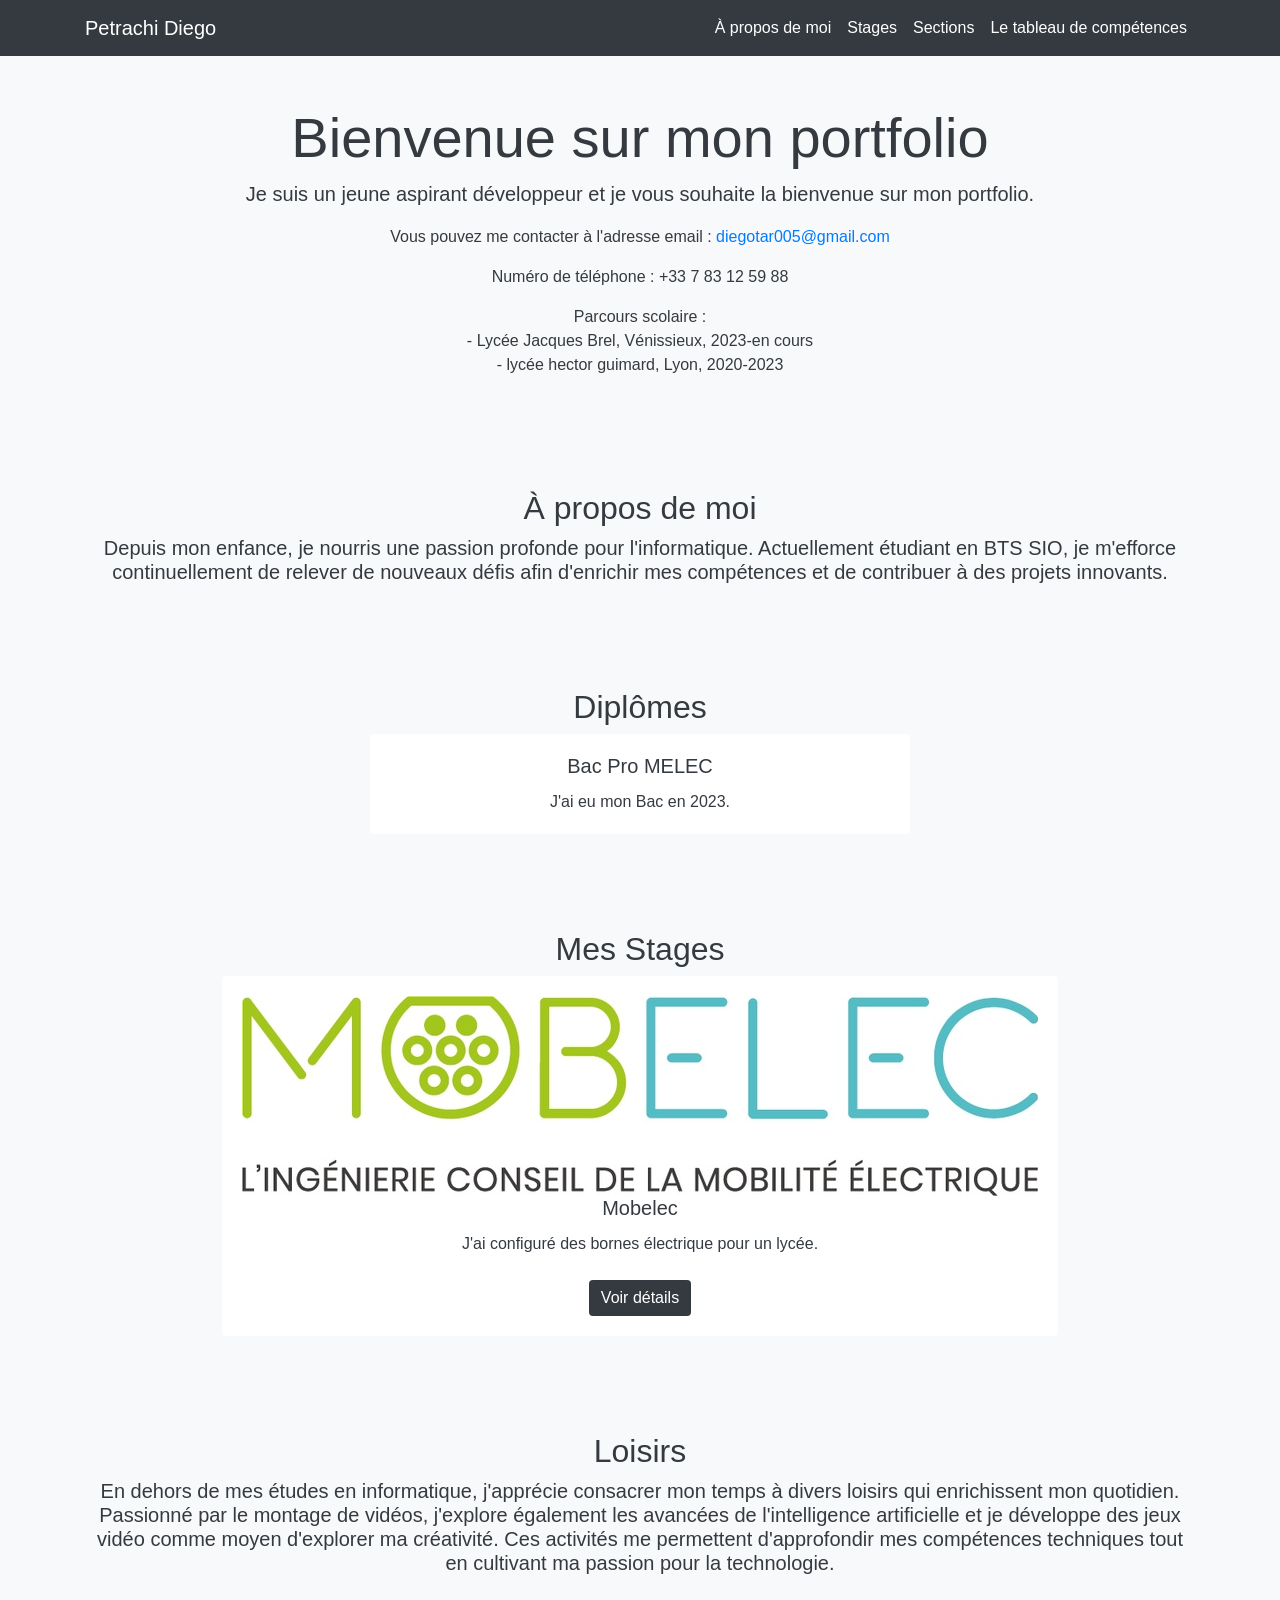
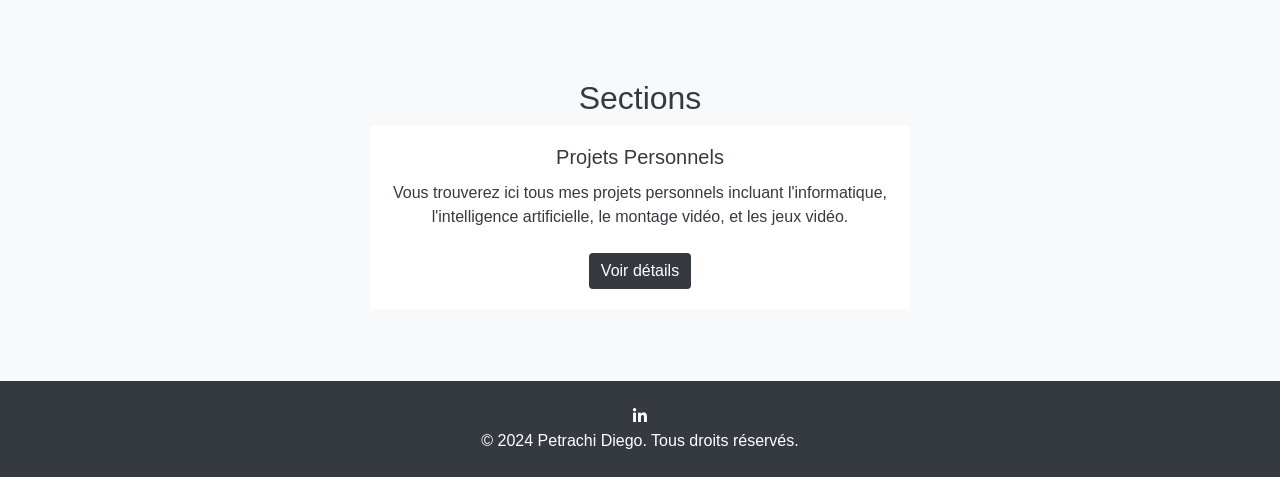
<file: index.html>
<!DOCTYPE html>
<html lang="fr">
<head>
    <meta charset="UTF-8">
    <meta name="viewport" content="width=device-width, initial-scale=1.0">
    <title>Mon Portfolio</title>
    <!-- Liens vers les fichiers CSS externes pour Bootstrap, FontAwesome et Animate.css -->
    <link href="https://stackpath.bootstrapcdn.com/bootstrap/4.5.2/css/bootstrap.min.css" rel="stylesheet"> <!--Pour simplifier la mise en page et le style-->
    <link href="https://cdnjs.cloudflare.com/ajax/libs/font-awesome/5.15.3/css/all.min.css" rel="stylesheet"><!--Pour intégrer facilement des icônes CSS-->
    <link href="https://cdnjs.cloudflare.com/ajax/libs/animate.css/4.1.1/animate.min.css" rel="stylesheet"><!--Pour ajouter facilement des animations dynamiques-->
    <link rel="stylesheet" href="./boots_css/Portofoglio.css">
</head>
<body>

<!-- Navbar -->
<nav class="navbar navbar-expand-lg navbar-dark bg-dark fixed-top">
    <div class="container">
        <a class="navbar-brand" href="#">Petrachi Diego</a>
        <button class="navbar-toggler" type="button" data-toggle="collapse" data-target="#navbarResponsive" aria-controls="navbarResponsive" aria-expanded="false" aria-label="Toggle navigation">
            <span class="navbar-toggler-icon"></span>
        </button>
        <div class="collapse navbar-collapse" id="navbarResponsive">
            <ul class="navbar-nav ml-auto">

                <!-- Liens de navigation vers les différentes sections -->
                <li class="nav-item">
                    <a class="nav-link" href="#about" data-target="#about">À propos de moi</a>
                </li>
                <li class="nav-item">
                    <a class="nav-link" href="#stages" data-target="#stages">Stages</a>
                </li>
                <li class="nav-item">
                    <a class="nav-link" href="#sections" data-target="#sections">Sections</a>
                </li>
                <li class="nav-item">
                <a class="nav-link" href="Tableau - Competences - Epreuve E4 - BTS SIO 2024.pdf" rel="noopener noreferrer">Le tableau de compétences</a>
                </li>
            </ul>
        </div>
    </div>
</nav>

<!-- Présentation -->
<section class="py-5 bg-light text-center animate__animated animate__fadeIn">
    <div class="container">
        <h1 class="display-4">Bienvenue sur mon portfolio</h1>
        <p class="lead">Je suis un jeune aspirant développeur et je vous souhaite la bienvenue sur mon portfolio.</p>
        <p>Vous pouvez me contacter à l'adresse email : <a href="mailto:diegotar005@gmail.com">diegotar005@gmail.com</a></p>
        <p>Numéro de téléphone : +33 7 83 12 59 88</p>
        <p>Parcours scolaire : <br>
           - Lycée Jacques Brel, Vénissieux, 2023-en cours<br>
           - lycée hector guimard, Lyon, 2020-2023</p>
    </div>
</section>

<!-- À propos de moi -->
<section id="about" class="py-5 text-center animate__animated animate__fadeInUp">
    <div class="container">
        <h2>À propos de moi</h2>
        <h5>Depuis mon enfance, je nourris une passion profonde pour l'informatique. Actuellement étudiant en BTS SIO, je m'efforce continuellement de relever de nouveaux défis afin d'enrichir mes compétences et de contribuer à des projets innovants.</h5>
    </div>
</section>

<!-- Diplômes -->
<section id="diplomes" class="py-5 text-center animate__animated animate__fadeInUp">
    <div class="container">
        <h2>Diplômes</h2>
        <div class="row">
            <div class="col-md-6 mx-auto">
                <div class="card">
                    <div class="card-body">
                        <h5 class="card-title">Bac Pro MELEC</h5>
                        <p class="card-text">J'ai eu mon Bac en 2023.</p>
                    </div>
                </div>
            </div>
        </div>
    </div>
</section>

<!-- Stages -->
<section id="stages" class="py-5 bg-light text-center animate__animated animate__fadeInUp">
    <div class="container">
        <h2>Mes Stages</h2>
        <div id="stagesCarousel" class="carousel slide" data-ride="carousel">
            <div class="carousel-inner">
                <div class="carousel-item active">
                    <div class="d-flex justify-content-center">
                        <div class="card mx-2">
                            <div class="card-body">
                                <img src="images/Logo Mobelec.jpg" class="card-img-top" alt="Image Stage Mobelec">
                                <h5 class="card-title">Mobelec</h5>
                                <p class="card-text">J'ai configuré des bornes électrique pour un lycée.</p>
                                <a href="Stage/Stage.html" class="btn btn-primary mt-2">Voir détails</a>
                            </div>
                        </div>
                    </div>
                </div>
            </div>
        </div>
    </div>
</section>

<!-- Présentation des Loisirs -->
<section id="presentation-loisirs" class="py-5 bg-light text-center animate__animated animate__fadeInUp">
    <div class="container">
        <h2>Loisirs</h2>
        <h5>En dehors de mes études en informatique, j'apprécie consacrer mon temps à divers loisirs qui enrichissent mon quotidien. Passionné par le montage de vidéos, j'explore également les avancées de l'intelligence artificielle et je développe des jeux vidéo comme moyen d'explorer ma créativité. Ces activités me permettent d'approfondir mes compétences techniques tout en cultivant ma passion pour la technologie.</h5>
    </div>
</section>

<!-- Sections -->
<section id="sections" class="py-5 bg-light text-center animate__animated animate__fadeInUp">
    <div class="container">
        <h2>Sections</h2>
        <div class="row">

            <!-- Projets Personnels -->
            <div class="col-md-6 mb-4 offset-md-3">
                <div class="card">
                    <div class="card-body">
                        <h5 class="card-title">Projets Personnels</h5>
                        <p class="card-text">Vous trouverez ici tous mes projets personnels incluant l'informatique, l'intelligence artificielle, le montage vidéo, et les jeux vidéo.</p>
                        <a href="./Sections/Projets perso.html"class="btn btn-primary mt-2">Voir détails</a>
                    </div>
                </div>
            </div>

        </div>
    </div>
</section>

<!-- Pied de page -->
    <!-- Réseaux sociaux -->
    <footer class="bg-dark text-white text-center py-4">
        <div class="container">
            <div class="social-icons">
                <a href="https://www.linkedin.com/in/diego-petrachi-071a72267/" target="_blank"><i class="fab fa-linkedin-in"></i></a>
            </div>
            <p class="mb-0">&copy; 2024 Petrachi Diego. Tous droits réservés.</p>
        </div>
    </footer>
    
    <!-- Liens vers les fichiers JavaScript nécessaires pour Bootstrap et les animations -->
    <script src="./boots_js/Portofoglio.js"></script>
    <script src="https://code.jquery.com/jquery-3.5.1.slim.min.js"></script>
    <script src="https://cdn.jsdelivr.net/npm/@popperjs/core@2.9.2/dist/umd/popper.min.js"></script>
    <script src="https://stackpath.bootstrapcdn.com/bootstrap/4.5.2/js/bootstrap.min.js"></script>
</body>
</html>
</file>
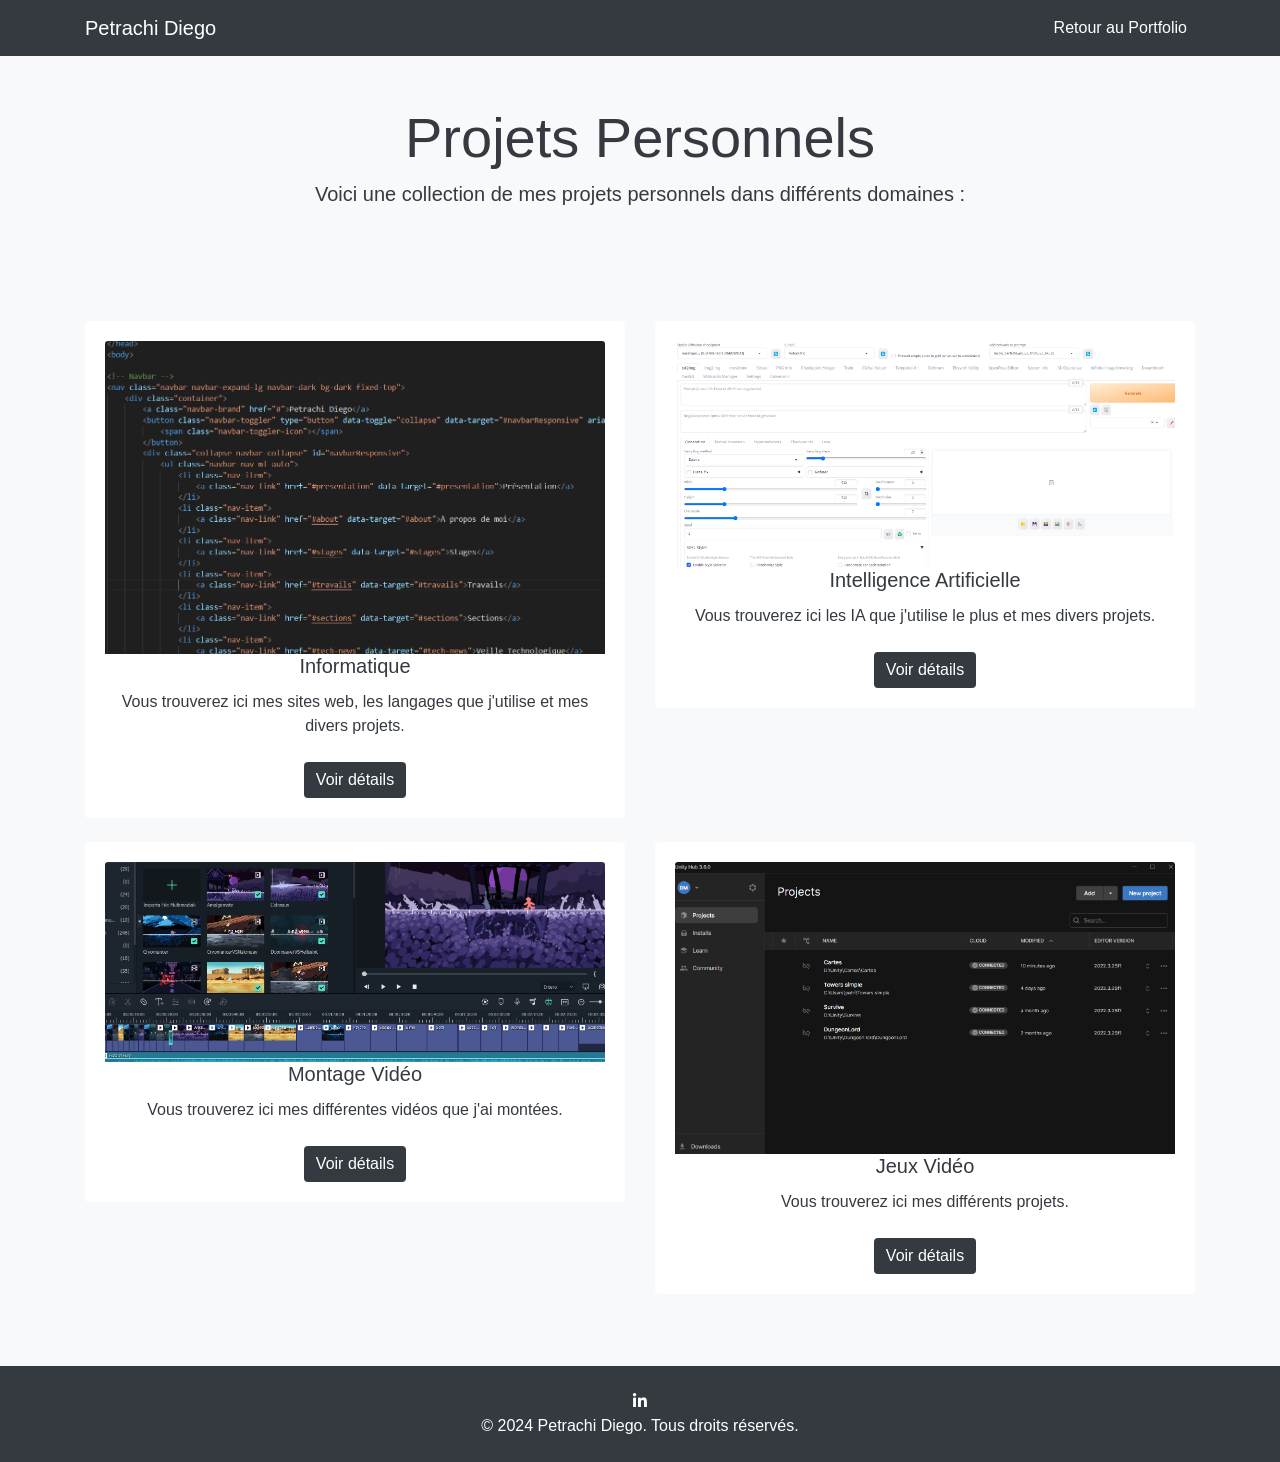
<file: Sections/Projets perso.html>
<!DOCTYPE html>
<html lang="fr">
<head>
    <meta charset="UTF-8">
    <meta name="viewport" content="width=device-width, initial-scale=1.0">
    <title>Projets Personnels</title>
    <link rel="stylesheet" href="../boots_css/Portofoglio.css"> <!-- Assurez-vous que le chemin vers votre fichier CSS est correct -->
    <link href="https://cdnjs.cloudflare.com/ajax/libs/font-awesome/5.15.3/css/all.min.css" rel="stylesheet">
    <link href="https://stackpath.bootstrapcdn.com/bootstrap/4.5.2/css/bootstrap.min.css" rel="stylesheet">
    <link rel="stylesheet" href="../boots_css/Portofoglio.css">
</head>
<body>

<!-- Navbar -->
<nav class="navbar navbar-expand-lg navbar-dark bg-dark fixed-top">
    <div class="container">
        <a class="navbar-brand" href="#">Petrachi Diego</a>
        <button class="navbar-toggler" type="button" data-toggle="collapse" data-target="#navbarResponsive" aria-controls="navbarResponsive" aria-expanded="false" aria-label="Toggle navigation">
            <span class="navbar-toggler-icon"></span>
        </button>
        <div class="collapse navbar-collapse" id="navbarResponsive">
            <ul class="navbar-nav ml-auto">
                <li class="nav-item">
                    <a class="nav-link" href="../index.html">Retour au Portfolio</a>
                </li>
            </ul>
        </div>
    </div>
</nav>

<!-- Contenu principal -->
<section class="py-5 bg-light text-center animate__animated animate__fadeIn">
    <div class="container">
        <h1 class="display-4">Projets Personnels</h1>
        <p class="lead">Voici une collection de mes projets personnels dans différents domaines :</p>
    </div>
</section>

<section class="py-5 text-center">
    <div class="container">
        <div class="row">

            <!-- Informatique -->
            <div class="col-md-6 mb-4">
                <div class="card">
                    <div class="card-body">
                        <img src="../images/informatique.png" class="card-img-top" alt="Image section informatique">
                        <h5 class="card-title">Informatique</h5>
                        <p class="card-text">Vous trouverez ici mes sites web, les langages que j'utilise et mes divers projets.</p>
                        <a href="informatique/informatique.html" class="btn btn-primary mt-2">Voir détails</a>
                    </div>
                </div>
            </div>

            <!-- IA -->
            <div class="col-md-6 mb-4">
                <div class="card">
                    <div class="card-body">
                        <img src="../images/Intelligence Artificielle.png" class="card-img-top" alt="Image section Intelligence Artificielle">
                        <h5 class="card-title">Intelligence Artificielle</h5>
                        <p class="card-text">Vous trouverez ici les IA que j'utilise le plus et mes divers projets.</p>
                        <a href="IA/IA.html" class="btn btn-primary mt-2">Voir détails</a>
                    </div>
                </div>
            </div>

            <!-- Montage Vidéo -->
            <div class="col-md-6 mb-4">
                <div class="card">
                    <div class="card-body">
                        <img src="../images/Montage Vidéo.png" class="card-img-top" alt="Image section montage vidéo">
                        <h5 class="card-title">Montage Vidéo</h5>
                        <p class="card-text">Vous trouverez ici mes différentes vidéos que j'ai montées.</p>
                        <a href="montage video/montage_video.html" class="btn btn-primary mt-2">Voir détails</a>
                    </div>
                </div>
            </div>

            <!-- Jeux Vidéo -->
            <div class="col-md-6 mb-4">
                <div class="card">
                    <div class="card-body">
                        <img src="../images/jeux vidéo.png" class="card-img-top" alt="Image section jeux vidéo">
                        <h5 class="card-title">Jeux Vidéo</h5>
                        <p class="card-text">Vous trouverez ici mes différents projets.</p>
                        <a href="jeux video/jeux_video.html" class="btn btn-primary mt-2">Voir détails</a>
                    </div>
                </div>
            </div>
        </div>
    </div>
</section>

<!-- Pied de page -->
    <!-- Réseaux sociaux -->
    <footer class="bg-dark text-white text-center py-4">
        <div class="container">
            <div class="social-icons">
                <a href="https://www.linkedin.com/in/diego-petrachi-071a72267/" target="_blank"><i class="fab fa-linkedin-in"></i></a>
            </div>
            <p class="mb-0">&copy; 2024 Petrachi Diego. Tous droits réservés.</p>
        </div>
    </footer>

<!-- Liens vers les fichiers JavaScript nécessaires pour Bootstrap et les animations -->
<script src="../boots_js/Portofoglio.js"></script>
<script src="https://code.jquery.com/jquery-3.5.1.slim.min.js"></script>
<script src="https://cdn.jsdelivr.net/npm/@popperjs/core@2.9.2/dist/umd/popper.min.js"></script>
<script src="https://stackpath.bootstrapcdn.com/bootstrap/4.5.2/js/bootstrap.min.js"></script>
</body>
</html>
</file>
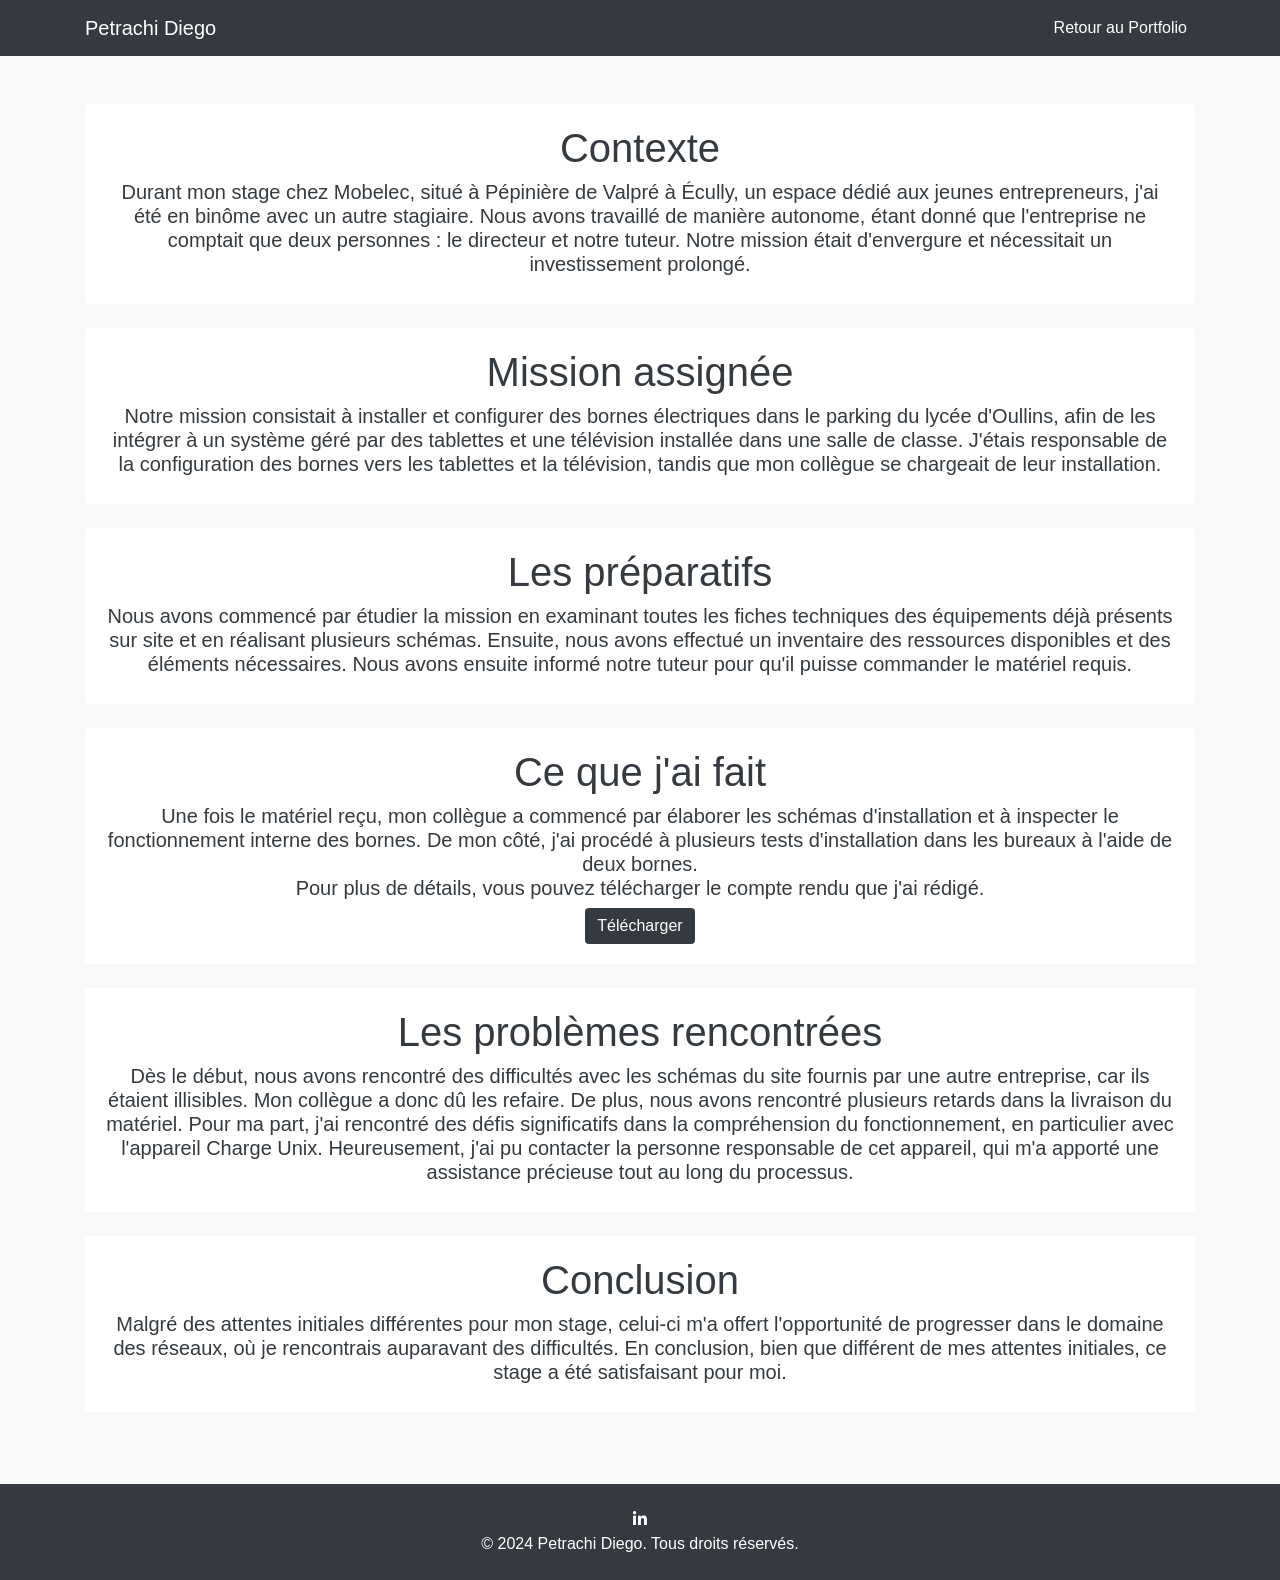
<file: Stage/Stage.html>
<!DOCTYPE html>
<html lang="fr">
<head>
    <meta charset="UTF-8">
    <meta name="viewport" content="width=device-width, initial-scale=1.0">
    <title>Stage - Mon Portfolio</title>
    <link href="https://stackpath.bootstrapcdn.com/bootstrap/4.5.2/css/bootstrap.min.css" rel="stylesheet">
    <link href="https://cdnjs.cloudflare.com/ajax/libs/font-awesome/5.15.3/css/all.min.css" rel="stylesheet">
    <link rel="stylesheet" href="Stage.css">
</head>
<body>

<!-- Navbar -->
<nav class="navbar navbar-expand-lg navbar-dark bg-dark fixed-top">
    <div class="container">
        <a class="navbar-brand" href="#">Petrachi Diego</a>
        <button class="navbar-toggler" type="button" data-toggle="collapse" data-target="#navbarResponsive" aria-controls="navbarResponsive" aria-expanded="false" aria-label="Toggle navigation">
            <span class="navbar-toggler-icon"></span>
        </button>
        <div class="collapse navbar-collapse" id="navbarResponsive">
            <ul class="navbar-nav ml-auto">
                <li class="nav-item">
                    <a class="nav-link" href="../index.html">Retour au Portfolio</a>
                </li>
            </ul>
        </div>
    </div>
</nav>

<section class="py-5 text-center">
    <div class="container">
    <div class="card mb-4">
        <div class="card-body">
            <h1>Contexte</h1>
            <h5>Durant mon stage chez Mobelec, situé à Pépinière de Valpré à Écully, un espace dédié aux jeunes entrepreneurs, j'ai été en binôme avec un autre stagiaire. Nous avons travaillé de manière autonome, étant donné que l'entreprise ne comptait que deux personnes : le directeur et notre tuteur. Notre mission était d'envergure et nécessitait un investissement prolongé.</h5>
            </div>
            </div>

            <div class="card mb-4">
                <div class="card-body">
            <h1>Mission assignée</h1>
            <h5>Notre mission consistait à installer et configurer des bornes électriques dans le parking du lycée d'Oullins, afin de les intégrer à un système géré par des tablettes et une télévision installée dans une salle de classe. J'étais responsable de la configuration des bornes vers les tablettes et la télévision, tandis que mon collègue se chargeait de leur installation.</h5>
            </div>
            </div>

            <div class="card mb-4">
                <div class="card-body">
            <h1>Les préparatifs</h1>
            <h5>Nous avons commencé par étudier la mission en examinant toutes les fiches techniques des équipements déjà présents sur site et en réalisant plusieurs schémas. Ensuite, nous avons effectué un inventaire des ressources disponibles et des éléments nécessaires. Nous avons ensuite informé notre tuteur pour qu'il puisse commander le matériel requis.</h5>
            </div>
            </div>

            <div class="card mb-4">
                <div class="card-body">
            <h1>Ce que j'ai fait</h1>
            <h5>Une fois le matériel reçu, mon collègue a commencé par élaborer les schémas d'installation et à inspecter le fonctionnement interne des bornes. De mon côté, j'ai procédé à plusieurs tests d'installation dans les bureaux à l'aide de deux bornes. <br>Pour plus de détails, vous pouvez télécharger le compte rendu que j'ai rédigé.</h5>
            <a href="Compte rendu stage Diego.pdf" class="btn btn-primary btn-download" target="_blank" rel="noopener noreferrer">Télécharger</a>
            </div>
            </div>

            <div class="card mb-4">
                <div class="card-body">
            <h1>Les problèmes rencontrées</h1>
            <h5>Dès le début, nous avons rencontré des difficultés avec les schémas du site fournis par une autre entreprise, car ils étaient illisibles. Mon collègue a donc dû les refaire. De plus, nous avons rencontré plusieurs retards dans la livraison du matériel. Pour ma part, j'ai rencontré des défis significatifs dans la compréhension du fonctionnement, en particulier avec l'appareil Charge Unix. Heureusement, j'ai pu contacter la personne responsable de cet appareil, qui m'a apporté une assistance précieuse tout au long du processus.</h5>
            </div>
            </div>

            <div class="card mb-4">
                <div class="card-body">
            <h1>Conclusion</h1>
            <h5>Malgré des attentes initiales différentes pour mon stage, celui-ci m'a offert l'opportunité de progresser dans le domaine des réseaux, où je rencontrais auparavant des difficultés. En conclusion, bien que différent de mes attentes initiales, ce stage a été satisfaisant pour moi.</h5>
            </div>
            </div>
    </div>
</section>

<!-- Pied de page -->
<footer class="bg-dark text-white text-center py-4">
    <div class="container">
        <div class="social-icons">
            <a href="https://www.linkedin.com/in/diego-petrachi-071a72267/" target="_blank"><i class="fab fa-linkedin-in"></i></a>
            <!--<a href="#" target="_blank"><i class="fab fa-facebook-f"></i></a>
            <a href="#" target="_blank"><i class="fab fa-twitter"></i></a>
            <a href="#" target="_blank"><i class="fab fa-github"></i></a>-->
        </div>
        <p class="mb-0">&copy; 2024 Petrachi Diego. Tous droits réservés.</p>
    </div>
</footer>
    <!-- Liens vers les fichiers JavaScript nécessaires pour Bootstrap et les animations -->
    <script src="https://code.jquery.com/jquery-3.5.1.slim.min.js"></script>
    <script src="https://cdn.jsdelivr.net/npm/@popperjs/core@2.9.2/dist/umd/popper.min.js"></script>
    <script src="https://stackpath.bootstrapcdn.com/bootstrap/4.5.2/js/bootstrap.min.js"></script>
</body>
</html>
</file>
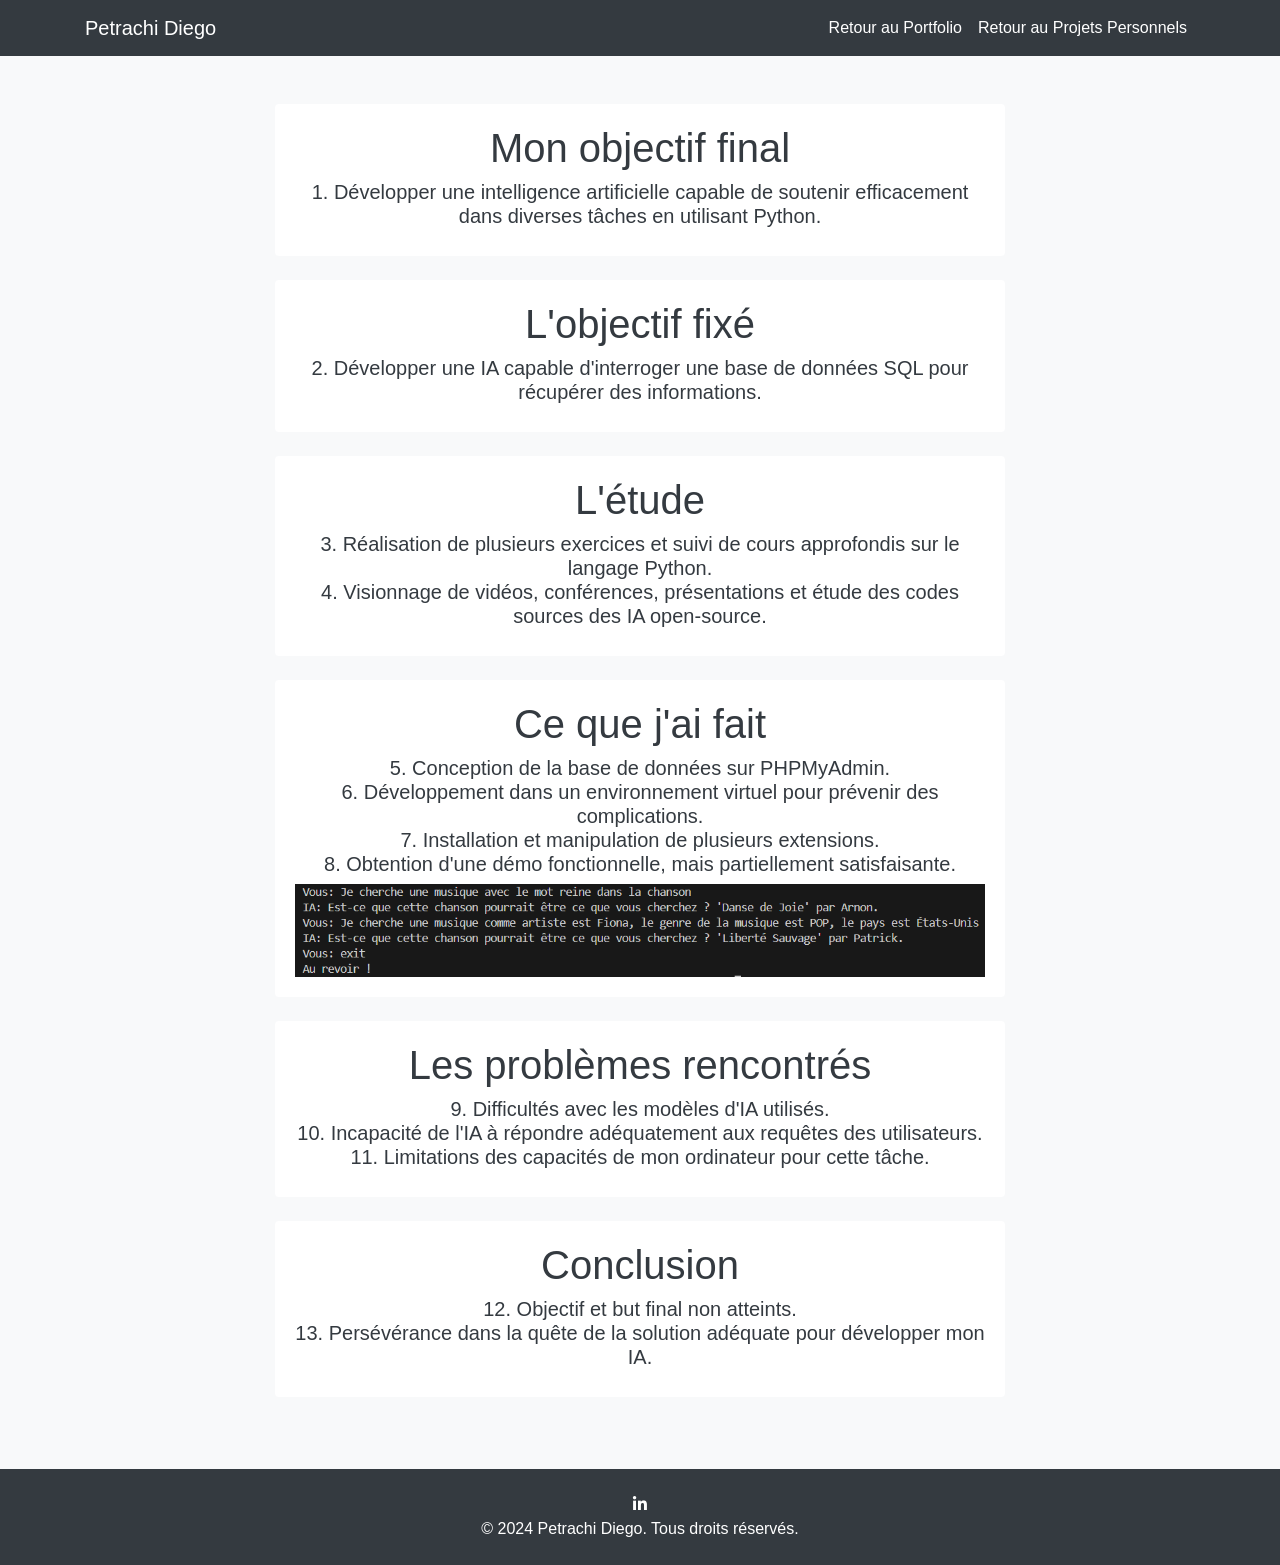
<file: Sections/IA/IA detail.html>
<!DOCTYPE html>
<html lang="fr">
<head>
    <meta charset="UTF-8">
    <meta name="viewport" content="width=device-width, initial-scale=1.0">
    <title>IA Les étapes - Mon Portfolio</title>
    <!-- Styles Bootstrap et Font Awesome -->
    <link href="https://stackpath.bootstrapcdn.com/bootstrap/4.5.2/css/bootstrap.min.css" rel="stylesheet">
    <link href="https://cdnjs.cloudflare.com/ajax/libs/font-awesome/5.15.3/css/all.min.css" rel="stylesheet">
    <link rel="stylesheet" href="IA detail.css">
</head>
<body>

<!-- Navbar -->
<nav class="navbar navbar-expand-lg navbar-dark bg-dark fixed-top">
    <div class="container">
        <a class="navbar-brand" href="#">Petrachi Diego</a>
        <button class="navbar-toggler" type="button" data-toggle="collapse" data-target="#navbarResponsive" aria-controls="navbarResponsive" aria-expanded="false" aria-label="Toggle navigation">
            <span class="navbar-toggler-icon"></span>
        </button>
        <div class="collapse navbar-collapse" id="navbarResponsive">
            <ul class="navbar-nav ml-auto">
                <li class="nav-item">
                    <a class="nav-link" href="../../index.html">Retour au Portfolio</a>
                </li>
                <li class="nav-item">
                    <a class="nav-link" href="../Projets perso.html">Retour au Projets Personnels</a>
                </li>
            </ul>
        </div>
    </div>
</nav>

<section class="py-5 text-center">
    <div class="container">
        <div class="row">
            <div class="col-lg-8 mx-auto">
                <div class="card mb-4">
                    <div class="card-body">
                        <h1>Mon objectif final</h1>
                        <h5>1. Développer une intelligence artificielle capable de soutenir efficacement dans diverses tâches en utilisant Python.</h5>
                    </div>
                </div>

                <div class="card mb-4">
                    <div class="card-body">
                        <h1>L'objectif fixé</h1>
                        <h5>2. Développer une IA capable d'interroger une base de données SQL pour récupérer des informations.</h5>
                    </div>
                </div>

                <div class="card mb-4">
                    <div class="card-body">
                        <h1>L'étude</h1>
                        <h5>3. Réalisation de plusieurs exercices et suivi de cours approfondis sur le langage Python.<br>4. Visionnage de vidéos, conférences, présentations et étude des codes sources des IA open-source.</h5>
                    </div>
                </div>

                <div class="card mb-4">
                    <div class="card-body">
                        <h1>Ce que j'ai fait</h1>
                        <h5>5. Conception de la base de données sur PHPMyAdmin.<br>6. Développement dans un environnement virtuel pour prévenir des complications.<br>7. Installation et manipulation de plusieurs extensions.<br>8. Obtention d'une démo fonctionnelle, mais partiellement satisfaisante.</h5>
                        <img src="IA failed.png" class="card-img-bot" alt="Image IA échouée">
                    </div>
                </div>

                <div class="card mb-4">
                    <div class="card-body">
                        <h1>Les problèmes rencontrés</h1>
                        <h5>9. Difficultés avec les modèles d'IA utilisés.<br>10. Incapacité de l'IA à répondre adéquatement aux requêtes des utilisateurs.<br>11. Limitations des capacités de mon ordinateur pour cette tâche.</h5>
                    </div>
                </div>

                <div class="card mb-4">
                    <div class="card-body">
                        <h1>Conclusion</h1>
                        <h5>12. Objectif et but final non atteints.<br>13. Persévérance dans la quête de la solution adéquate pour développer mon IA.</h5>
                    </div>
                </div>
            </div>
        </div>
    </div>
</section>

<!-- Pied de page -->
    <!-- Réseaux sociaux -->
    <footer class="bg-dark text-white text-center py-4">
        <div class="container">
            <div class="social-icons">
                <a href="https://www.linkedin.com/in/diego-petrachi-071a72267/" target="_blank"><i class="fab fa-linkedin-in"></i></a>
            </div>
            <p class="mb-0">&copy; 2024 Petrachi Diego. Tous droits réservés.</p>
        </div>
    </footer>

<!-- Liens vers les fichiers JavaScript nécessaires pour Bootstrap et les animations -->
<script src="https://code.jquery.com/jquery-3.5.1.slim.min.js"></script>
<script src="https://cdn.jsdelivr.net/npm/@popperjs/core@2.9.2/dist/umd/popper.min.js"></script>
<script src="https://stackpath.bootstrapcdn.com/bootstrap/4.5.2/js/bootstrap.min.js"></script>
</body>
</html>
</file>
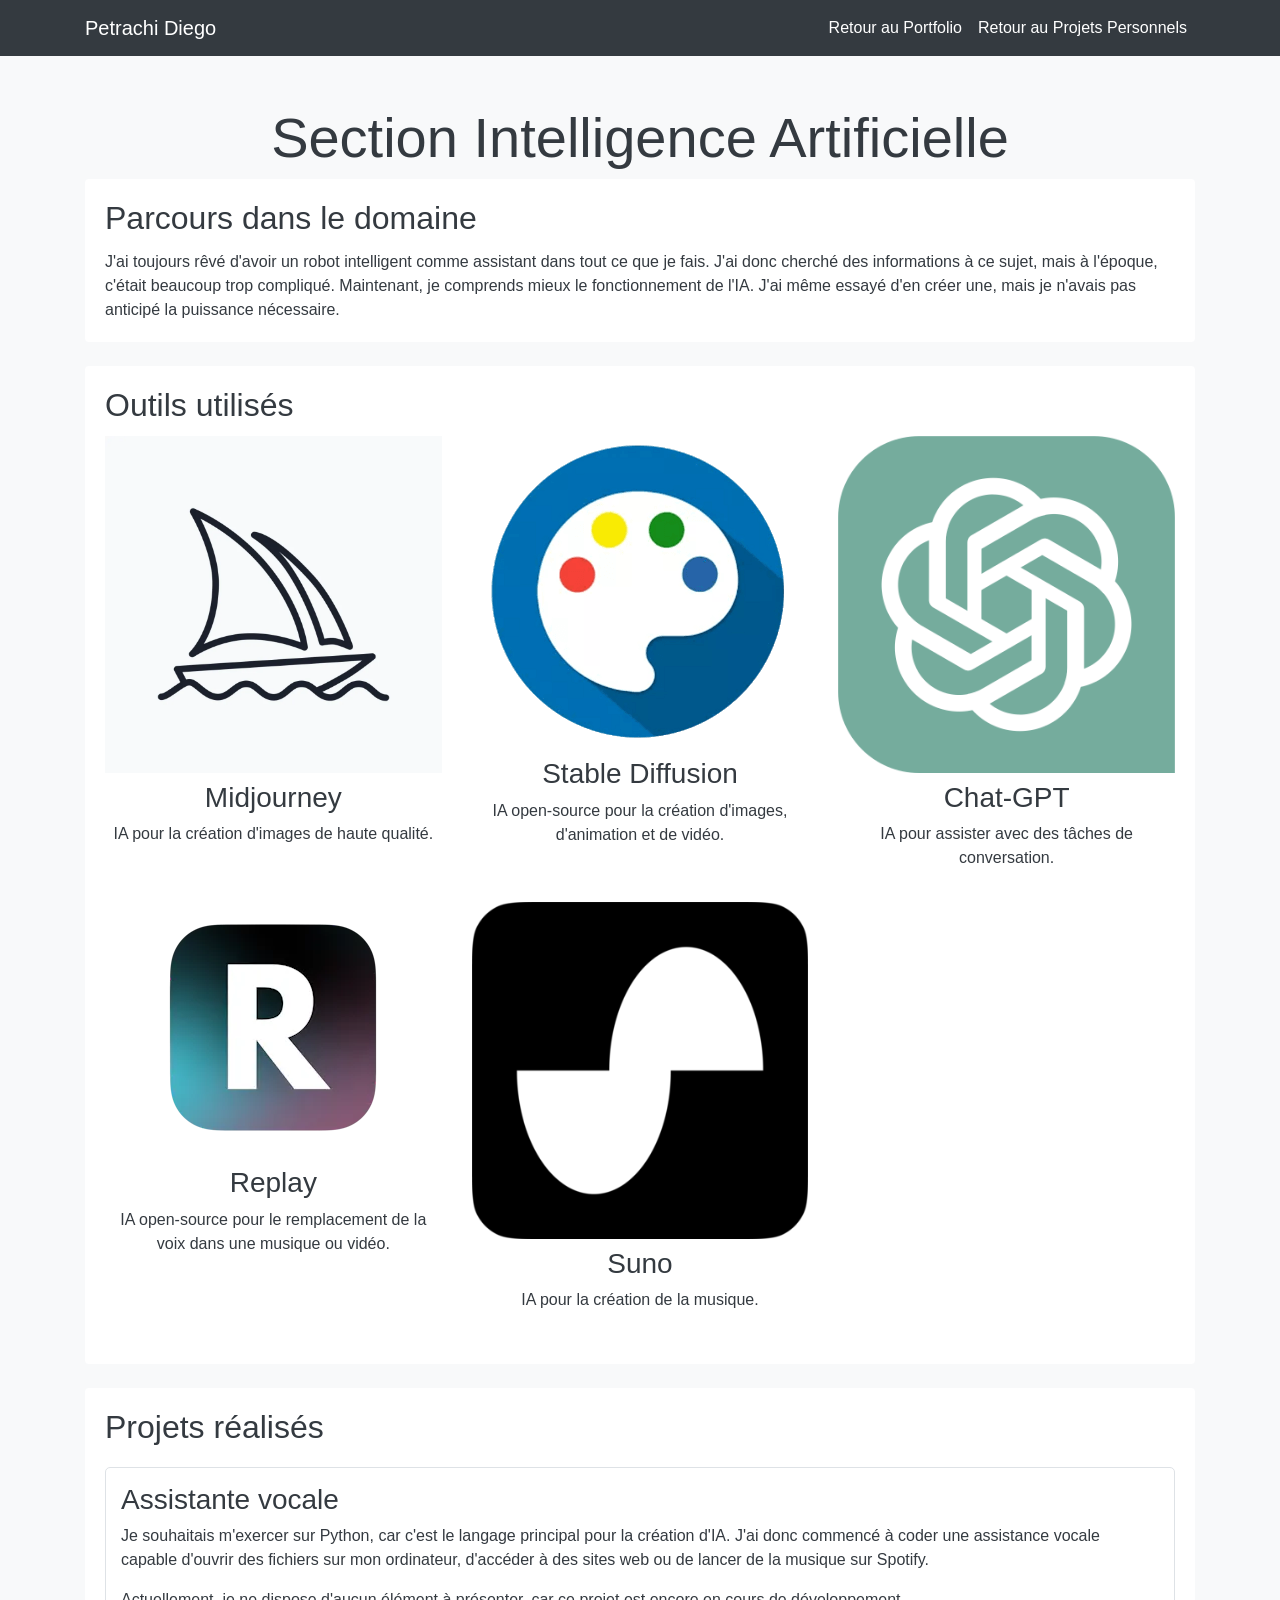
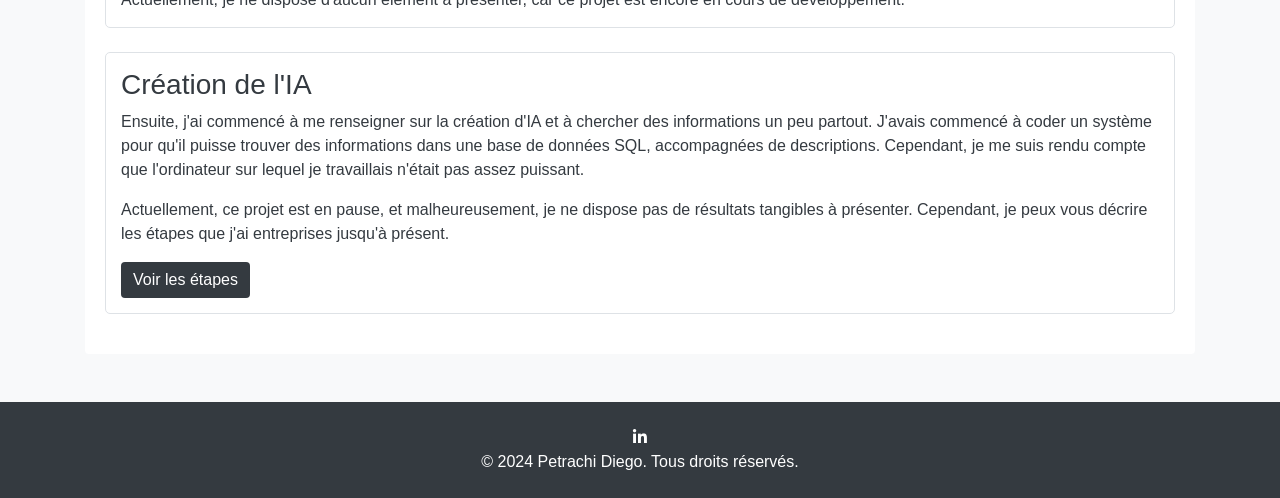
<file: Sections/IA/IA.html>
<!DOCTYPE html>
<html lang="fr">
<head>
    <meta charset="UTF-8">
    <meta name="viewport" content="width=device-width, initial-scale=1.0">
    <title>Section Intelligence Artificielle - Mon Portfolio</title>
    <link href="https://stackpath.bootstrapcdn.com/bootstrap/4.5.2/css/bootstrap.min.css" rel="stylesheet">
    <link href="https://cdnjs.cloudflare.com/ajax/libs/font-awesome/5.15.3/css/all.min.css" rel="stylesheet">
    <link rel="stylesheet" href="IA.css">
</head>
<body>

<!-- Navbar -->
<nav class="navbar navbar-expand-lg navbar-dark bg-dark fixed-top">
    <div class="container">
        <a class="navbar-brand" href="#">Petrachi Diego</a>
        <button class="navbar-toggler" type="button" data-toggle="collapse" data-target="#navbarResponsive" aria-controls="navbarResponsive" aria-expanded="false" aria-label="Toggle navigation">
            <span class="navbar-toggler-icon"></span>
        </button>
        <div class="collapse navbar-collapse" id="navbarResponsive">
            <ul class="navbar-nav ml-auto">
                <li class="nav-item">
                    <a class="nav-link" href="../../index.html">Retour au Portfolio</a>
                </li>
                <li class="nav-item">
                    <a class="nav-link" href="../Projets perso.html">Retour au Projets Personnels</a>
                </li>
            </ul>
        </div>
    </div>
</nav>

<!-- Section Intelligence Artificielle -->
<section class="py-5">
    <div class="container">
        <h1 class="display-4 text-center">Section Intelligence Artificielle</h1>

        <!-- Parcours dans le domaine -->
        <div class="card mb-4">
            <div class="card-body">
                <h2 class="card-title">Parcours dans le domaine</h2>
                <p class="card-text">J'ai toujours rêvé d'avoir un robot intelligent comme assistant dans tout ce que je fais. J'ai donc cherché des informations à ce sujet, mais à l'époque, c'était beaucoup trop compliqué. Maintenant, je comprends mieux le fonctionnement de l'IA. J'ai même essayé d'en créer une, mais je n'avais pas anticipé la puissance nécessaire.</p>
            </div>
        </div>

        <!-- Outils utilisés -->
        <div class="card mb-4">
            <div class="card-body">
                <h2 class="card-title">Outils utilisés</h2>
                <div class="row">
                    <div class="col-md-4 mb-3">
                        <div class="text-center">
                            <img src="Midjourney.png" alt="Midjourney" class="img-fluid mb-2">
                            <h3>Midjourney</h3>
                            <p>IA pour la création d'images de haute qualité.</p>
                        </div>
                    </div>
                    <div class="col-md-4 mb-3">
                        <div class="text-center">
                            <img src="Stable Diffusion.png" alt="Stable Diffusion" class="img-fluid mb-2">
                            <h3>Stable Diffusion</h3>
                            <p>IA open-source pour la création d'images, d'animation et de vidéo.</p>
                        </div>
                    </div>
                    <div class="col-md-4 mb-3">
                        <div class="text-center">
                            <img src="ChatGPT.png" alt="Chat-GPT" class="img-fluid mb-2">
                            <h3>Chat-GPT</h3>
                            <p>IA pour assister avec des tâches de conversation.</p>
                        </div>
                    </div>
                    <div class="col-md-4 mb-3">
                        <div class="text-center">
                            <img src="Replay.png" alt="Replay" class="img-fluid mb-2">
                            <h3>Replay</h3>
                            <p>IA open-source pour le remplacement de la voix dans une musique ou vidéo.</p>
                        </div>
                    </div>
                    <div class="col-md-4 mb-3">
                        <div class="text-center">
                            <img src="Suno.png" alt="Suno" class="img-fluid mb-2">
                            <h3>Suno</h3>
                            <p>IA pour la création de la musique.</p>
                        </div>
                    </div>
                </div>
            </div>
        </div>

        <!-- Projets réalisés -->
        <div class="card">
            <div class="card-body">
                <h2 class="card-title">Projets réalisés</h2>
                <div class="projects">
                    <div class="project mb-4">
                        <h3>Assistante vocale</h3>
                        <p>Je souhaitais m'exercer sur Python, car c'est le langage principal pour la création d'IA. J'ai donc commencé à coder une assistance vocale capable d'ouvrir des fichiers sur mon ordinateur, d'accéder à des sites web ou de lancer de la musique sur Spotify.</p>
                        <p class="mt-3">Actuellement, je ne dispose d'aucun élément à présenter, car ce projet est encore en cours de développement.</p>
                    </div>
                    <div class="project">
                        <h3>Création de l'IA</h3>
                        <p>Ensuite, j'ai commencé à me renseigner sur la création d'IA et à chercher des informations un peu partout. J'avais commencé à coder un système pour qu'il puisse trouver des informations dans une base de données SQL, accompagnées de descriptions. Cependant, je me suis rendu compte que l'ordinateur sur lequel je travaillais n'était pas assez puissant.</p>
                        <p class="mt-3">Actuellement, ce projet est en pause, et malheureusement, je ne dispose pas de résultats tangibles à présenter. Cependant, je peux vous décrire les étapes que j'ai entreprises jusqu'à présent.</p>
                        <a href="IA detail.html" class="btn btn-primary mt-3">Voir les étapes</a>
                    </div>
                </div>
            </div>
        </div>

    </div>
</section>

<!-- Pied de page -->
    <!-- Réseaux sociaux -->
    <footer class="bg-dark text-white text-center py-4">
        <div class="container">
            <div class="social-icons">
                <a href="https://www.linkedin.com/in/diego-petrachi-071a72267/" target="_blank"><i class="fab fa-linkedin-in"></i></a>
            </div>
            <p class="mb-0">&copy; 2024 Petrachi Diego. Tous droits réservés.</p>
        </div>
    </footer>
    
<!-- Scripts -->
<script src="https://code.jquery.com/jquery-3.5.1.slim.min.js"></script>
<script src="https://cdn.jsdelivr.net/npm/@popperjs/core@2.9.2/dist/umd/popper.min.js"></script>
<script src="https://stackpath.bootstrapcdn.com/bootstrap/4.5.2/js/bootstrap.min.js"></script>

</body>
</html>
</file>
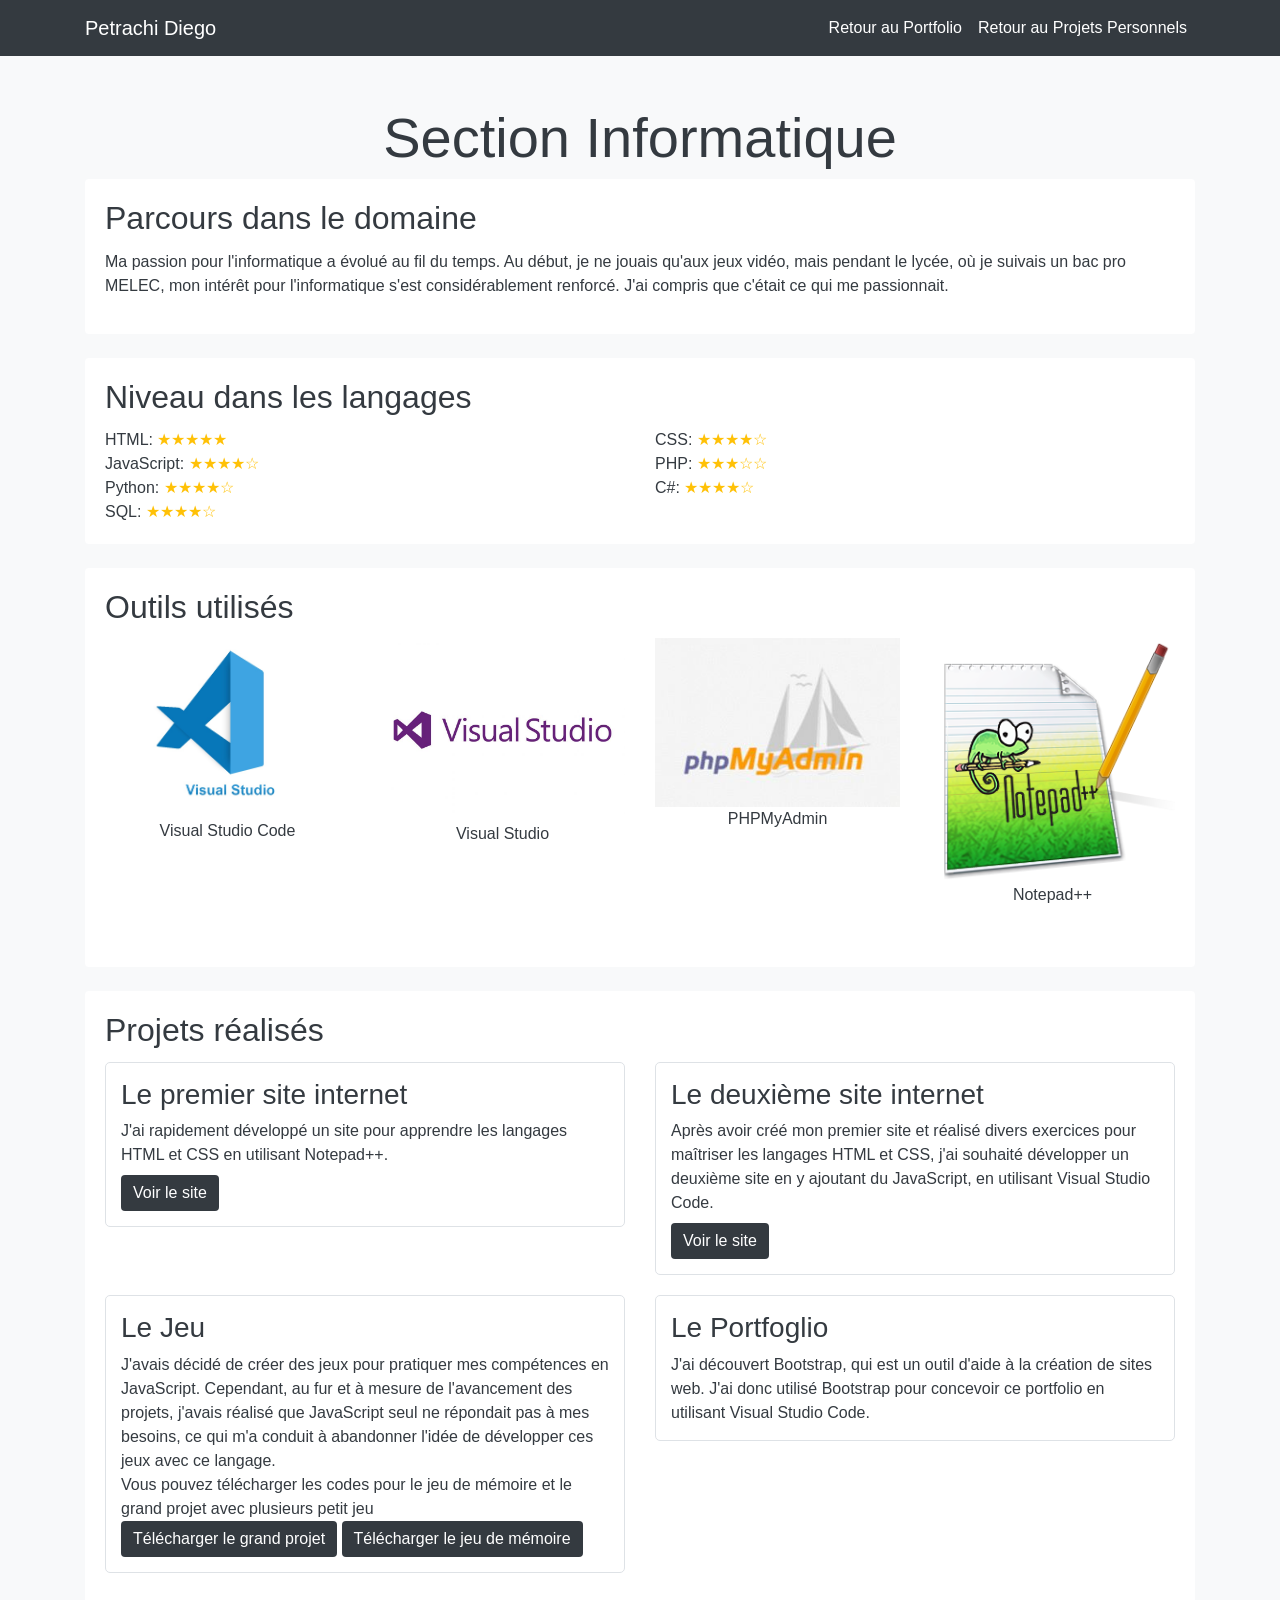
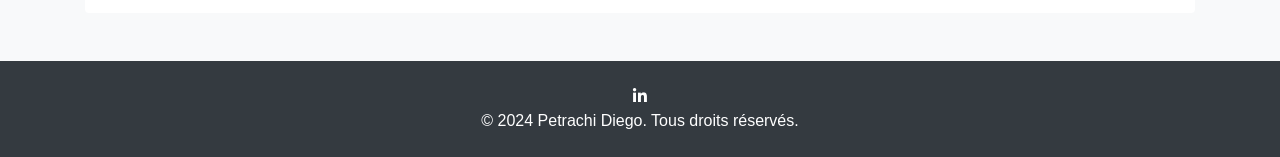
<file: Sections/informatique/informatique.html>
<!DOCTYPE html>
<html lang="fr">
<head>
    <meta charset="UTF-8">
    <meta name="viewport" content="width=device-width, initial-scale=1.0">
    <title>Section Informatique - Mon Portfolio</title>
    <link href="https://stackpath.bootstrapcdn.com/bootstrap/4.5.2/css/bootstrap.min.css" rel="stylesheet">
    <link href="https://cdnjs.cloudflare.com/ajax/libs/font-awesome/5.15.3/css/all.min.css" rel="stylesheet">
    <link rel="stylesheet" href="informatique.css">
</head>
<body>

<!-- Navbar -->
<nav class="navbar navbar-expand-lg navbar-dark bg-dark fixed-top">
    <div class="container">
        <a class="navbar-brand" href="#">Petrachi Diego</a>
        <button class="navbar-toggler" type="button" data-toggle="collapse" data-target="#navbarResponsive" aria-controls="navbarResponsive" aria-expanded="false" aria-label="Toggle navigation">
            <span class="navbar-toggler-icon"></span>
        </button>
        <div class="collapse navbar-collapse" id="navbarResponsive">
            <ul class="navbar-nav ml-auto">
                <li class="nav-item">
                    <a class="nav-link" href="../../index.html">Retour au Portfolio</a>
                </li>
                <li class="nav-item">
                    <a class="nav-link" href="../Projets perso.html">Retour au Projets Personnels</a>
                </li>
            </ul>
        </div>
    </div>
</nav>

<!-- Section Informatique -->
<section class="py-5">
    <div class="container">
        <h1 class="display-4 text-center">Section Informatique</h1>

        <!-- Parcours dans le domaine -->
        <div class="card mb-4">
            <div class="card-body">
                <h2 class="card-title">Parcours dans le domaine</h2>
                <p>Ma passion pour l'informatique a évolué au fil du temps. Au début, je ne jouais qu'aux jeux vidéo, mais pendant le lycée, où je suivais un bac pro MELEC, mon intérêt pour l'informatique s'est considérablement renforcé. J'ai compris que c'était ce qui me passionnait.</p>
            </div>
        </div>

        <!-- Niveau dans les langages -->
        <div class="card mb-4">
            <div class="card-body">
                <h2 class="card-title">Niveau dans les langages</h2>
                <div class="row">
                    <div class="col-md-6">
                        <span>HTML:</span>
                        <span class="stars">&#9733;&#9733;&#9733;&#9733;&#9733;</span>
                    </div>
                    <div class="col-md-6">
                        <span>CSS:</span>
                        <span class="stars">&#9733;&#9733;&#9733;&#9733;&#9734;</span>
                    </div>
                    <div class="col-md-6">
                        <span>JavaScript:</span>
                        <span class="stars">&#9733;&#9733;&#9733;&#9733;&#9734;</span>
                    </div>
                    <div class="col-md-6">
                        <span>PHP:</span>
                        <span class="stars">&#9733;&#9733;&#9733;&#9734;&#9734;</span>
                    </div>
                    <div class="col-md-6">
                        <span>Python:</span>
                        <span class="stars">&#9733;&#9733;&#9733;&#9733;&#9734;</span>
                    </div>
                    <div class="col-md-6">
                        <span>C#:</span>
                        <span class="stars">&#9733;&#9733;&#9733;&#9733;&#9734;</span>
                    </div>
                    <div class="col-md-6">
                        <span>SQL:</span>
                        <span class="stars">&#9733;&#9733;&#9733;&#9733;&#9734;</span>
                    </div>
                </div>
            </div>
        </div>

        <!-- Outils utilisés -->
        <div class="card mb-4">
            <div class="card-body">
                <h2 class="card-title">Outils utilisés</h2>
                <div class="row">
                    <div class="col-md-3 col-sm-6 mb-4">
                        <div class="text-center">
                            <img src="visual-studio-code.jpg" alt="Visual Studio Code" class="img-fluid">
                            <p>Visual Studio Code</p>
                        </div>
                    </div>
                    <div class="col-md-3 col-sm-6 mb-4">
                        <div class="text-center">
                            <img src="visual-studio.jpg" alt="Visual Studio" class="img-fluid">
                            <p>Visual Studio</p>
                        </div>
                    </div>
                    <div class="col-md-3 col-sm-6 mb-4">
                        <div class="text-center">
                            <img src="phpmyadmin.jpg" alt="PHPMyAdmin" class="img-fluid">
                            <p>PHPMyAdmin</p>
                        </div>
                    </div>
                    <div class="col-md-3 col-sm-6 mb-4">
                        <div class="text-center">
                            <img src="Notepad++.png" alt="Notepad++" class="img-fluid">
                            <p>Notepad++</p>
                        </div>
                    </div>
                </div>
            </div>
        </div>

        <!-- Projets réalisés -->
        <div class="card">
            <div class="card-body">
                <h2 class="card-title">Projets réalisés</h2>
                <div class="row">
                    <div class="col-md-6">
                        <div class="project">
                            <h3>Le premier site internet</h3>
                            <p>J'ai rapidement développé un site pour apprendre les langages HTML et CSS en utilisant Notepad++.</p>
                            <a href="site écouteurs/site internet.html" class="btn btn-primary mt-2">Voir le site</a>
                        </div>
                    </div>
                    <div class="col-md-6">
                        <div class="project">
                            <h3>Le deuxième site internet</h3>
                            <p>Après avoir créé mon premier site et réalisé divers exercices pour maîtriser les langages HTML et CSS, j'ai souhaité développer un deuxième site en y ajoutant du JavaScript, en utilisant Visual Studio Code.</p>
                            <a href="site poupees/site2.html" class="btn btn-primary mt-2">Voir le site</a>
                        </div>
                    </div>
                    <div class="col-md-6">
                        <div class="project">
                            <h3>Le Jeu</h3>
                            <p>J'avais décidé de créer des jeux pour pratiquer mes compétences en JavaScript. Cependant, au fur et à mesure de l'avancement des projets, j'avais réalisé que JavaScript seul ne répondait pas à mes besoins, ce qui m'a conduit à abandonner l'idée de développer ces jeux avec ce langage.</p>
                            <p>Vous pouvez télécharger les codes pour le jeu de mémoire et le grand projet avec plusieurs petit jeu</p>
                            <a href="MEMORYDIEGO.zip" class="btn btn-primary btn-download" target="_blank" rel="noopener noreferrer">Télécharger le grand projet</a>
                            <a href="JeuDiego.zip" class="btn btn-primary btn-download" target="_blank" rel="noopener noreferrer">Télécharger le jeu de mémoire</a>
                        </div>
                    </div>
                    <div class="col-md-6">
                        <div class="project">
                            <h3>Le Portfoglio</h3>
                            <p>J'ai découvert Bootstrap, qui est un outil d'aide à la création de sites web. J'ai donc utilisé Bootstrap pour concevoir ce portfolio en utilisant Visual Studio Code.</p>
                        </div>
                    </div>
                </div>
            </div>
        </div>
        
    </div>
</section>

<!-- Pied de page -->
    <!-- Réseaux sociaux -->
    <footer class="bg-dark text-white text-center py-4">
        <div class="container">
            <div class="social-icons">
                <a href="https://www.linkedin.com/in/diego-petrachi-071a72267/" target="_blank"><i class="fab fa-linkedin-in"></i></a>
            </div>
            <p class="mb-0">&copy; 2024 Petrachi Diego. Tous droits réservés.</p>
        </div>
    </footer>
    
<!-- Scripts -->
<script src="https://code.jquery.com/jquery-3.5.1.slim.min.js"></script>
<script src="https://cdn.jsdelivr.net/npm/@popperjs/core@2.9.2/dist/umd/popper.min.js"></script>
<script src="https://stackpath.bootstrapcdn.com/bootstrap/4.5.2/js/bootstrap.min.js"></script>

</body>
</html>
</file>
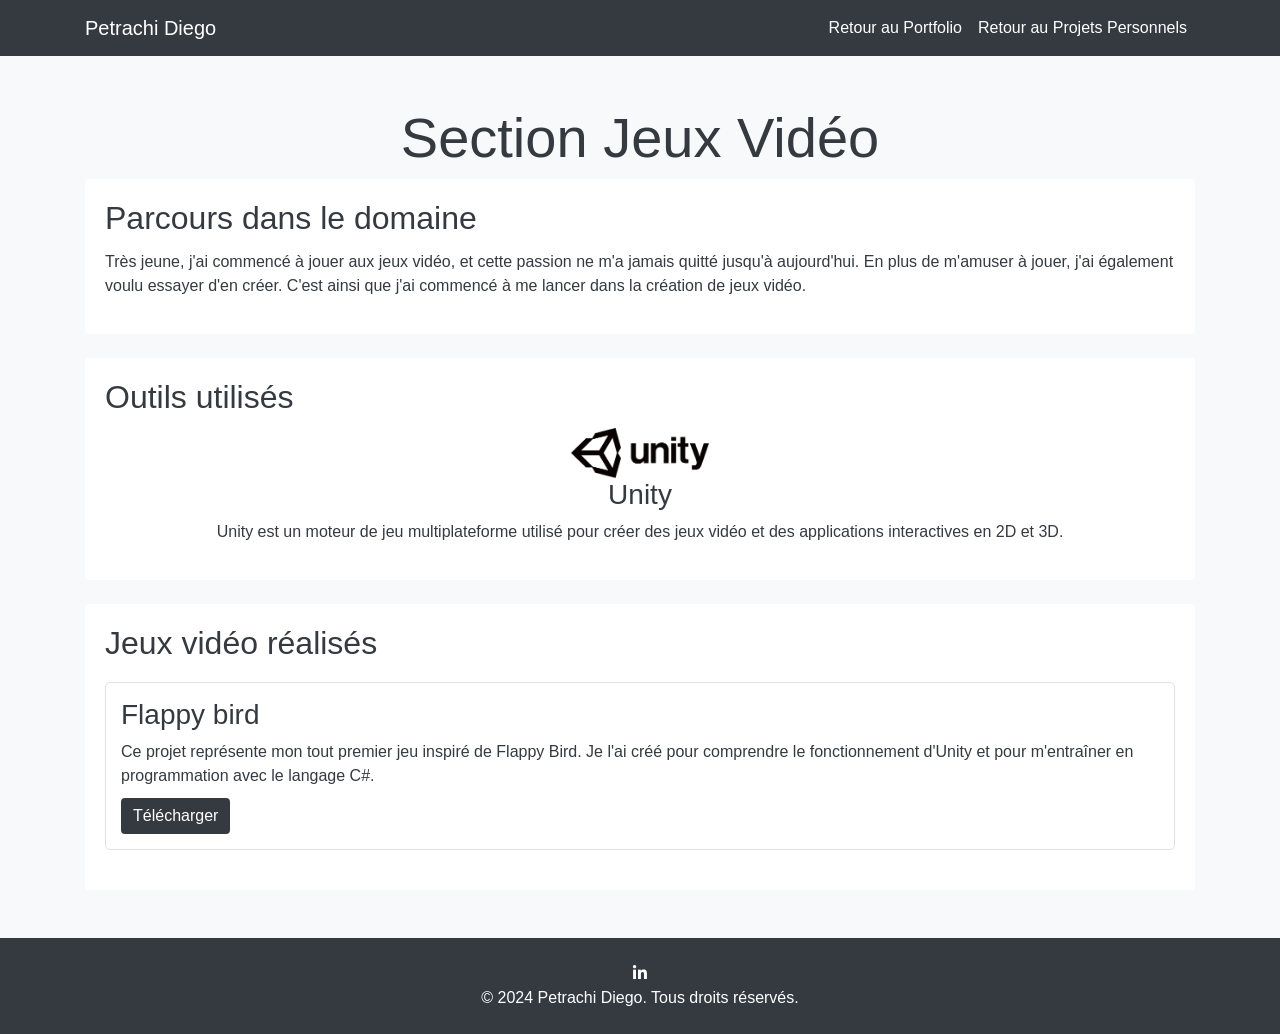
<file: Sections/jeux video/jeux_video.html>
<!DOCTYPE html>
<html lang="fr">
<head>
    <meta charset="UTF-8">
    <meta name="viewport" content="width=device-width, initial-scale=1.0">
    <title>Section Jeux Vidéo - Mon Portfolio</title>
    <link href="https://stackpath.bootstrapcdn.com/bootstrap/4.5.2/css/bootstrap.min.css" rel="stylesheet">
    <link href="https://cdnjs.cloudflare.com/ajax/libs/font-awesome/5.15.3/css/all.min.css" rel="stylesheet">
    <link rel="stylesheet" href="Jeux video.css">
</head>
<body>

<!-- Navbar -->
<nav class="navbar navbar-expand-lg navbar-dark bg-dark fixed-top">
    <div class="container">
        <a class="navbar-brand" href="#">Petrachi Diego</a>
        <button class="navbar-toggler" type="button" data-toggle="collapse" data-target="#navbarResponsive" aria-controls="navbarResponsive" aria-expanded="false" aria-label="Toggle navigation">
            <span class="navbar-toggler-icon"></span>
        </button>
        <div class="collapse navbar-collapse" id="navbarResponsive">
            <ul class="navbar-nav ml-auto">
                <li class="nav-item">
                    <a class="nav-link" href="../../index.html">Retour au Portfolio</a>
                </li>
                <li class="nav-item">
                    <a class="nav-link" href="../Projets perso.html">Retour au Projets Personnels</a>
                </li>
            </ul>
        </div>
    </div>
</nav>

<!-- Section Jeux Vidéo -->
<section class="py-5">
    <div class="container">
        <h1 class="display-4 text-center">Section Jeux Vidéo</h1>

        <!-- Parcours dans le domaine -->
        <div class="card mb-4">
            <div class="card-body">
                <h2 class="card-title">Parcours dans le domaine</h2>
                <p>Très jeune, j'ai commencé à jouer aux jeux vidéo, et cette passion ne m'a jamais quitté jusqu'à aujourd'hui. En plus de m'amuser à jouer, j'ai également voulu essayer d'en créer. C'est ainsi que j'ai commencé à me lancer dans la création de jeux vidéo.</p>
            </div>
        </div>

        <!-- Outils utilisés -->
        <div class="card mb-4">
            <div class="card-body">
                <h2 class="card-title">Outils utilisés</h2>
                <div class="d-flex justify-content-around">
                    <div class="text-center">
                        <img src="Unity.png" alt="Unity" height="50">
                        <h3>Unity</h3>
                        <p>Unity est un moteur de jeu multiplateforme utilisé pour créer des jeux vidéo et des applications interactives en 2D et 3D.</p>
                    </div>
                </div>
            </div>
        </div>

        <!-- Jeux vidéo réalisés -->
        <div class="card">
            <div class="card-body">
                <h2 class="card-title">Jeux vidéo réalisés</h2>
                <div class="games">
                    <div class="game">
                        <h3>Flappy bird</h3>
                        <p>Ce projet représente mon tout premier jeu inspiré de Flappy Bird. Je l'ai créé pour comprendre le fonctionnement d'Unity et pour m'entraîner en programmation avec le langage C#.</p>
                        <a href="JeuDiego.zip" class="btn btn-primary btn-download" target="_blank" rel="noopener noreferrer">Télécharger</a>
                    </div>
                </div>
            </div>
        </div>

    </div>
</section>

<!-- Pied de page -->
    <!-- Réseaux sociaux -->
    <footer class="bg-dark text-white text-center py-4">
        <div class="container">
            <div class="social-icons">
                <a href="https://www.linkedin.com/in/diego-petrachi-071a72267/" target="_blank"><i class="fab fa-linkedin-in"></i></a>
            </div>
            <p class="mb-0">&copy; 2024 Petrachi Diego. Tous droits réservés.</p>
        </div>
    </footer>
    
<!-- Scripts -->
<script src="https://code.jquery.com/jquery-3.5.1.slim.min.js"></script>
<script src="https://cdn.jsdelivr.net/npm/@popperjs/core@2.9.2/dist/umd/popper.min.js"></script>
<script src="https://stackpath.bootstrapcdn.com/bootstrap/4.5.2/js/bootstrap.min.js"></script>

</body>
</html>
</file>
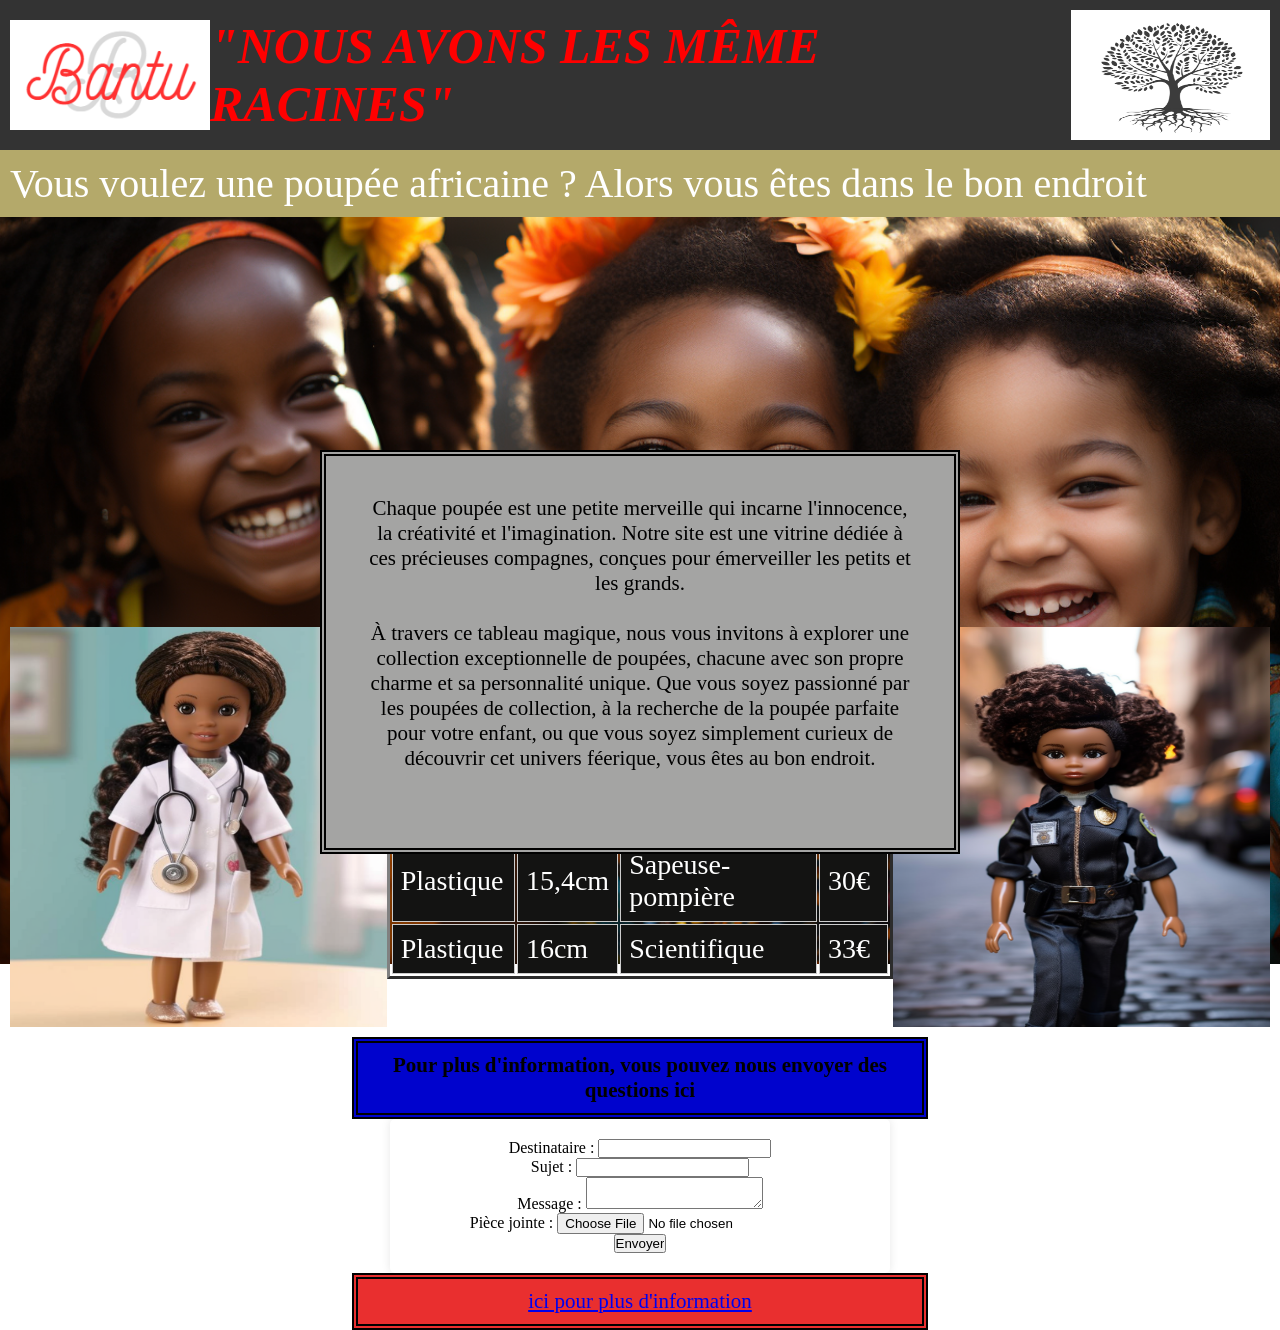
<file: Sections/informatique/site poupees/site2.html>
<html>
	<head>
	    <title> AFRICA BANTU </title>
		<meta charset="utf-8">
		<link rel="stylesheet" href="general.css">
		<link rel="stylesheet" href="class.css">
	</head>
	<body> 
	
	  <div class="bandeau">	   
	    <img src="images\Africa_Bantu.png" alt="Africa Bantu" height="110" width="200" />
		 <div class="Titre">
		   <p><em><span style="color: red; font-weight: bold;">
		    "NOUS AVONS LES MÊME RACINES"
		   </p></em></span>
		 </div>
	    <img src="images\arbre.png" alt="arbre" height="130" width="200" />
	  </div>
	  
	  <center>
	  
	   <div class="bandeau1">
	    <p1>
	     Vous voulez une poupée africaine ? Alors vous êtes dans le bon endroit
		</p1></div>
	   <p2><div class="bandeau_principal">
	     Chaque poupée est une petite merveille qui incarne l'innocence, la créativité et l'imagination. Notre site est une vitrine dédiée à ces précieuses compagnes, conçues pour émerveiller les petits et les grands.
          <br><br>   
		    À travers ce tableau magique, nous vous invitons à explorer une collection exceptionnelle de poupées, chacune avec son propre charme et sa personnalité unique. Que vous soyez passionné par les poupées de collection, à la recherche de la poupée parfaite pour votre enfant, ou que vous soyez simplement curieux de découvrir cet univers féerique, vous êtes au bon endroit.
	   </p2></div>
	   
	  </center>
	  
	  <div class="image_poupee">
	  <img src="images\poupee.png" alt="poupee" height="400" width="400" />
	  
	  <table border="3" height="210" width="210" />
	  <tbody>
	  <tr>
	  <th>Matières</th>
	  <th>Taille</th>
	  <th>Métier</th>
	  <th>Prix</th>
	 </tr>
	 <tr>
	     <td>Bois</td>
		 <td>15,7cm</td>
		 <td>Médecin</td>
		 <td>30€</td>			
	</tr>
	<tr>
	     <td>Plastique</td>
		 <td>11cm</td>
		 <td>Informaticienne</td>
		 <td>20€</td>
	</tr>
	<tr>
	     <td>Plastique</td>
		 <td>14,2cm</td>
		 <td>Cheffe </td>
		 <td>27€</td>
	</tr>
	<tr>
	     <td>Plastique</td>
		 <td>15,4cm</td>
		 <td>Sapeuse-pompière</td>
		 <td>30€</td>
	</tr>
	<tr>
	     <td>Plastique</td>
		 <td>16cm</td>
		 <td>Scientifique</td>
		 <td>33€</td>
	</tr>
	</tbody>
	</table>
	
	  <img src="images\poupee1.png" alt="poupee1" height="400" width="400" />
	  </div>
	  
	  <center>
	  
	  <div class= "bandeau_fin">
	  <p>
	  <h4> 
	  Pour plus d'information, vous pouvez nous envoyer des questions ici 
	  </h4>
	  </p>
	  </div>
	  
	  <form action="envoi_email.php" method="post" enctype="multipart/form-data">
        <label for="destinataire">Destinataire :</label>
        <input type="email" id="destinataire" name="destinataire" required><br>

        <label for="sujet">Sujet :</label>
        <input type="text" id="sujet" name="sujet" required><br>

        <label for="message">Message :</label>
        <textarea id="message" name="message" required></textarea><br>

        <label for="piece_jointe">Pièce jointe :</label>
        <input type="file" id="piece_jointe" name="piece_jointe"><br>

        <input type="submit" value="Envoyer">
    </form>
	
	<div class="lien">
	 <a href="https://www.amazon.fr/poupee-afro/s?k=poupee+afro">ici pour plus d'information
	</div>
	
	</center>
	
	</body>
</html>
</file>
<file: boots_css/Portofoglio.css>
/* Style général du corps de la page */
body {
    padding-top: 56px; /* Espace en haut pour éviter la superposition avec la navbar fixe */
    background-color: #f8f9fa; /* Couleur de fond claire */
    color: #343a40; /* Couleur de texte sombre */
}

/* Style de la barre de navigation */
.navbar {
    background-color: #343a40; /* Couleur de fond sombre pour la navbar */
}

/* Style des liens et de la marque dans la navbar */
.navbar-brand, .nav-link {
    color: #ffffff !important; /* Couleur blanche pour le texte des liens et de la marque */
}

/* Effet de survol pour les liens et la marque dans la navbar */
.navbar-brand:hover, .nav-link:hover {
    color: #ffc107 !important; /* Changement de couleur au survol (jaune) */
}

/* Effet de transition pour les éléments du carrousel */
.carousel-item {
    transition: transform 0.6s ease-in-out; /* Transition douce pour la transformation */
}

/* Effet de survol pour les éléments du carrousel */
.carousel-item:hover {
    transform: scale(1.05); /* Agrandissement de l'élément au survol */
}

/* Effet de survol pour les cartes */
.card:hover {
    box-shadow: 0 0 11px rgba(33,33,33,.2); /* Ajout d'une ombre portée subtile au survol */
}

/* Style général des cartes */
.card {
    border: none; /* Pas de bordure */
    background: #ffffff; /* Fond blanc */
}

/* Style des boutons primaires */
.btn-primary {
    background-color: #343a40; /* Couleur de fond sombre */
    border: none; /* Pas de bordure */
}

/* Effet de survol pour les boutons primaires */
.btn-primary:hover {
    background-color: #ffc107; /* Changement de couleur de fond au survol (jaune) */
}

/* Style des icônes de réseaux sociaux */
.social-icons a {
    color: #ffffff; /* Couleur blanche par défaut */
    margin: 0 10px; /* Espacement horizontal entre les icônes */
    transition: color 0.3s; /* Transition douce pour le changement de couleur */
}

/* Effet de survol pour les icônes de réseaux sociaux */
.social-icons a:hover {
    color: #ffc107; /* Changement de couleur au survol (jaune) */
}

/* Style de fond clair */
.bg-light {
    background-color: #f8f9fa !important; /* Couleur de fond claire */
}

/* Style de fond sombre */
.bg-dark {
    background-color: #343a40 !important; /* Couleur de fond sombre */
}

/* Style pour le panneau de détails */
.detail-panel {
    display: none; /* Par défaut, le panneau est caché */
    position: fixed; /* Position fixe par rapport à la fenêtre */
    top: 50%; /* Centrage vertical */
    left: 50%; /* Centrage horizontal */
    transform: translate(-50%, -50%); /* Ajustement pour un centrage parfait */
    background-color: rgba(52, 58, 64, 0.9); /* Fond semi-transparent sombre */
    color: #ffffff; /* Couleur du texte blanc */
    padding: 20px; /* Espacement intérieur */
    z-index: 1000; /* Niveau de superposition élevé */
    border-radius: 10px; /* Coins arrondis */
    max-width: 80%; /* Largeur maximale */
    overflow-y: auto; /* Scroll vertical si nécessaire */
    max-height: 80%; /* Hauteur maximale */
}

/* Style pour le bouton de fermeture du panneau de détails */
.close-panel {
    position: absolute; /* Position absolue par rapport au panneau */
    top: 10px; /* Distance du haut */
    right: 10px; /* Distance de la droite */
    color: #ffffff; /* Couleur blanche */
    cursor: pointer; /* Curseur pointeur pour indiquer la cliquabilité */
}
</file>
<file: Stage/Stage.css>
/* Style général pour le body, ajoutant un padding en haut et définissant les couleurs de fond et de texte */
body {
    padding-top: 56px;
    background-color: #f8f9fa;
    color: #343a40;
}

/* Style de la navbar, avec une couleur de fond foncée */
.navbar {
    background-color: #343a40;
}

/* Couleur des liens de la navbar et de la marque, forcée en blanc */
.navbar-brand, .nav-link {
    color: #ffffff !important;
}

/* Couleur des liens de la navbar et de la marque au survol, changée en jaune */
.navbar-brand:hover, .nav-link:hover {
    color: #ffc107 !important;
}

/* Transition pour les éléments de carousel, avec une animation de transformation */
.carousel-item {
    transition: transform 0.6s ease-in-out;
}

/* Agrandissement de l'élément de carousel au survol */
.carousel-item:hover {
    transform: scale(1.05);
}

/* Ombre portée pour les cartes au survol */
.card:hover {
    box-shadow: 0 0 11px rgba(33,33,33,.2);
}

/* Style des cartes, sans bordure et avec un fond blanc */
.card {
    border: none;
    background: #ffffff;
}

/* Style pour les boutons primaires, avec une couleur de fond foncée et sans bordure */
.btn-primary {
    background-color: #343a40;
    border: none;
}

/* Couleur de fond des boutons primaires au survol, changée en jaune */
.btn-primary:hover {
    background-color: #ffc107;
}

/* Style des icônes sociales, avec une couleur blanche et une transition de couleur */
.social-icons a {
    color: #ffffff;
    margin: 0 10px;
    transition: color 0.3s;
}

/* Couleur des icônes sociales au survol, changée en jaune */
.social-icons a:hover {
    color: #ffc107;
}

/* Classe de fond clair, forcée à une couleur de fond spécifique */
.bg-light {
    background-color: #f8f9fa !important;
}

/* Classe de fond foncé, forcée à une couleur de fond spécifique */
.bg-dark {
    background-color: #343a40 !important;
}
</file>
<file: Sections/IA/IA detail.css>
/* Style général pour le body, ajoutant un padding en haut et définissant les couleurs de fond et de texte */
body {
    padding-top: 56px;
    background-color: #f8f9fa;
    color: #343a40;
}

/* Style de la navbar, avec une couleur de fond foncée */
.navbar {
    background-color: #343a40;
}

/* Couleur des liens de la navbar et de la marque, forcée en blanc */
.navbar-brand, .nav-link {
    color: #ffffff !important;
}

/* Couleur des liens de la navbar et de la marque au survol, changée en jaune */
.navbar-brand:hover, .nav-link:hover {
    color: #ffc107 !important;
}

/* Transition pour les éléments de carousel, avec une animation de transformation */
.carousel-item {
    transition: transform 0.6s ease-in-out;
}

/* Agrandissement de l'élément de carousel au survol */
.carousel-item:hover {
    transform: scale(1.05);
}

/* Ombre portée pour les cartes au survol */
.card:hover {
    box-shadow: 0 0 11px rgba(33,33,33,.2);
}

/* Style des cartes, sans bordure et avec un fond blanc */
.card {
    border: none;
    background: #ffffff;
}

/* Style pour les boutons primaires, avec une couleur de fond foncée et sans bordure */
.btn-primary {
    background-color: #343a40;
    border: none;
}

/* Couleur de fond des boutons primaires au survol, changée en jaune */
.btn-primary:hover {
    background-color: #ffc107;
}

/* Style des icônes sociales, avec une couleur blanche et une transition de couleur */
.social-icons a {
    color: #ffffff;
    margin: 0 10px;
    transition: color 0.3s;
}

/* Couleur des icônes sociales au survol, changée en jaune */
.social-icons a:hover {
    color: #ffc107;
}

/* Classe de fond clair, forcée à une couleur de fond spécifique */
.bg-light {
    background-color: #f8f9fa !important;
}

/* Classe de fond foncé, forcée à une couleur de fond spécifique */
.bg-dark {
    background-color: #343a40 !important;
}

/*Classe qui assurent que l'image soit responsive */
.card-img-bot {
    max-width: 100%;
    height: auto;
}
</file>
<file: Sections/IA/IA.css>
/* Styles pour le corps de la page */
body {
    padding-top: 56px; /* Espacement en haut de la page pour éviter que le contenu ne soit caché sous la barre de navigation fixe */
    background-color: #f8f9fa; /* Couleur de fond */
    color: #343a40; /* Couleur de texte principale */
}

/* Styles pour la barre de navigation */
.navbar {
    background-color: #343a40; /* Couleur de fond de la barre de navigation */
}

/* Styles pour le texte dans la barre de navigation */
.navbar-brand, .nav-link {
    color: #ffffff !important; /* Couleur du texte pour les liens et le texte du logo de la barre de navigation */
}

/* Styles pour les liens dans la barre de navigation au survol */
.navbar-brand:hover, .nav-link:hover {
    color: #ffc107 !important; /* Couleur du texte au survol des liens dans la barre de navigation */
}

/* Styles pour les cartes (cards) */
.card {
    border: none; /* Pas de bordure pour les cartes */
    background: #ffffff; /* Fond blanc pour les cartes */
}

/* Styles pour les boutons primaires */
.btn-primary {
    background-color: #343a40; /* Couleur de fond pour les boutons primaires */
    border: none; /* Pas de bordure pour les boutons primaires */
}

/* Styles pour les boutons primaires au survol */
.btn-primary:hover {
    background-color: #ffc107; /* Couleur de fond au survol des boutons primaires */
}

/* Styles pour le titre des outils */
.h3 {
    margin-top: 0; /* Pas de marge en haut du titre des outils */
}

/* Styles pour le paragraphe des outils */
.p {
    margin-bottom: 0; /* Pas de marge en bas du paragraphe des outils */
}

/* Styles pour la section des projets */
.projects {
    margin-top: 20px; /* Marge en haut de la section des projets */
}

/* Styles pour chaque projet individuel */
.project {
    margin-bottom: 20px; /* Marge en bas de chaque projet */
    padding: 15px; /* Rembourrage intérieur des projets */
    border: 1px solid #dee2e6; /* Bordure légère */
    border-radius: 5px; /* Coins arrondis */
    background-color: #ffffff; /* Fond blanc pour chaque projet */
}

/* Styles pour le titre des projets */
.project h3 {
    margin-top: 0; /* Pas de marge en haut du titre des projets */
}

/* Styles pour le paragraphe des projets */
.project p {
    margin-bottom: 0; /* Pas de marge en bas du paragraphe des projets */
}

/* Style des icônes de réseaux sociaux */
.social-icons a {
    color: #ffffff; /* Couleur blanche par défaut */
    margin: 0 10px; /* Espacement horizontal entre les icônes */
    transition: color 0.3s; /* Transition douce pour le changement de couleur */
}

/* Effet de survol pour les icônes de réseaux sociaux */
.social-icons a:hover {
    color: #ffc107; /* Changement de couleur au survol (jaune) */
}
</file>
<file: Sections/informatique/informatique.css>
/* Réglages globaux pour le corps de la page */
body {
    padding-top: 56px; /* Espacement en haut pour éviter le chevauchement avec la barre de navigation fixe */
    background-color: #f8f9fa; /* Couleur de fond de la page */
    color: #343a40; /* Couleur du texte principal */
}

/* Styles pour la barre de navigation */
.navbar {
    background-color: #343a40; /* Couleur de fond de la barre de navigation */
}

/* Styles pour le texte dans la barre de navigation */
.navbar-brand, .nav-link {
    color: #ffffff !important; /* Couleur du texte de la marque et des liens dans la barre de navigation */
}

/* Styles au survol pour la marque et les liens dans la barre de navigation */
.navbar-brand:hover, .nav-link:hover {
    color: #ffc107 !important; /* Couleur du texte au survol pour la marque et les liens */
}

/* Styles pour les cartes (cards) */
.card {
    border: none; /* Supprime la bordure des cartes */
    background: #ffffff; /* Couleur de fond des cartes */
}

/* Styles pour les boutons primaires */
.btn-primary {
    background-color: #343a40; /* Couleur de fond des boutons primaires */
    border: none; /* Supprime la bordure des boutons primaires */
}

/* Styles au survol pour les boutons primaires */
.btn-primary:hover {
    background-color: #ffc107; /* Couleur de fond au survol des boutons primaires */
}

/* Styles pour les étoiles (ou toute autre classe avec cette couleur) */
.stars {
    color: #ffc107; /* Couleur des étoiles (ou éléments avec cette classe) */
}

/* Styles pour la section des projets */
.projects {
    margin-top: 20px; /* Espacement en haut de la section des projets */
}

/* Styles pour chaque projet individuel */
.project {
    margin-bottom: 20px; /* Espacement en bas de chaque projet */
    padding: 15px; /* Espacement interne des projets */
    border: 1px solid #dee2e6; /* Bordure des projets */
    border-radius: 5px; /* Arrondi des coins des projets */
    background-color: #ffffff; /* Couleur de fond des projets */
}

/* Styles pour le titre des projets */
.project h3 {
    margin-top: 0; /* Espacement en haut du titre des projets */
}

/* Styles pour les paragraphes des projets */
.project p {
    margin-bottom: 0; /* Espacement en bas des paragraphes des projets */
}

/* Style des icônes de réseaux sociaux */
.social-icons a {
    color: #ffffff; /* Couleur blanche par défaut */
    margin: 0 10px; /* Espacement horizontal entre les icônes */
    transition: color 0.3s; /* Transition douce pour le changement de couleur */
}

/* Effet de survol pour les icônes de réseaux sociaux */
.social-icons a:hover {
    color: #ffc107; /* Changement de couleur au survol (jaune) */
}
</file>
<file: Sections/jeux video/Jeux video.css>
/* Réglages généraux du corps (body) de la page */
body {
    padding-top: 56px; /* Espace au-dessus pour le navbar fixe */
    background-color: #f8f9fa; /* Couleur de fond */
    color: #343a40; /* Couleur du texte principal */
}

/* Style de la barre de navigation (navbar) */
.navbar {
    background-color: #343a40; /* Couleur de fond de la navbar */
}

/* Style des liens dans la navbar */
.navbar-brand, .nav-link {
    color: #ffffff !important; /* Couleur du texte des liens */
}

/* Style au survol des liens dans la navbar */
.navbar-brand:hover, .nav-link:hover {
    color: #ffc107 !important; /* Couleur du texte au survol */
}

/* Style des cartes (cards) */
.card {
    border: none; /* Pas de bordure */
    background: #ffffff; /* Fond blanc */
}

/* Style du bouton primaire */
.btn-primary {
    background-color: #343a40; /* Couleur de fond */
    border: none; /* Pas de bordure */
}

/* Style au survol du bouton primaire */
.btn-primary:hover {
    background-color: #ffc107; /* Couleur de fond au survol */
}

/* Style des titres h3 */
.h3 {
    margin-top: 0; /* Pas de marge en haut */
}

/* Style des paragraphes */
.p {
    margin-bottom: 0; /* Pas de marge en bas */
}

/* Classe spécifique pour la section des jeux */
.games {
    margin-top: 20px; /* Marge en haut */
}

/* Style des éléments individuels de jeu */
.game {
    margin-bottom: 20px; /* Marge en bas */
    padding: 15px; /* Espacement intérieur */
    border: 1px solid #dee2e6; /* Bordure */
    border-radius: 5px; /* Coins arrondis */
    background-color: #ffffff; /* Fond blanc */
}

/* Style des titres h3 à l'intérieur des jeux */
.game h3 {
    margin-top: 0; /* Pas de marge en haut */
}

/* Style des paragraphes à l'intérieur des jeux */
.game p {
    margin-bottom: 0; /* Pas de marge en bas */
}

/* Style du bouton de téléchargement à l'intérieur des jeux */
.game .btn-download {
    margin-top: 10px; /* Marge en haut */
}

/* Style des icônes de réseaux sociaux */
.social-icons a {
    color: #ffffff; /* Couleur blanche par défaut */
    margin: 0 10px; /* Espacement horizontal entre les icônes */
    transition: color 0.3s; /* Transition douce pour le changement de couleur */
}

/* Effet de survol pour les icônes de réseaux sociaux */
.social-icons a:hover {
    color: #ffc107; /* Changement de couleur au survol (jaune) */
}
</file>
<file: Sections/informatique/site poupees/general.css>
* {
    margin: 0; /* Redimensionner la marge */
    padding: 0; /* Redimensionner la marge intérieur */
    box-sizing: border-box; /*la largeur et la hauteur*/
}
p1 {
	font-family: Arial Black; /* Police du texte*/
	font-size: 40px; /* Grandeur du texte*/
}
body {
	margin: 0;
    padding: 0;
    background-image: url('images/enfants.png');
    background-size: cover; /* Redimensionner le fond d'écran pour couvrir toute la fenêtre */
	background-attachment: fixed; /* Définir que le fond d'écran reste fixe*/
    background-repeat: no-repeat; /* Définir que le fond d'écran ne se répéte pas*/
}
p2 {
	font-family: impact;
	font-size: 21px;
}
tbody {
	background-color: #131312;
	color: #FFFFFF;
	font-size: 28px;
}
th, td {
    border: 1px solid #ccc;
	padding: 8px;
}
form {
    max-width: 500px;
    margin: 0 auto;
    background-color: #fff;
    padding: 20px;
    border-radius: 5px;
    box-shadow: 0 0 10px rgba(0, 0, 0, 0.1);
}
</file>
<file: Sections/informatique/site poupees/class.css>
.bandeau {
    background-color: #333; /* Couleur de fond du bandeau */
    color: #fff; /* Couleur du texte */
    display: flex; /* Utilisation de flexbox pour aligner le logo et le texte */
    justify-content: space-between; /* Pour espacer le logo et le texte sur la même ligne */
    align-items: center; /* Pour aligner verticalement le contenu du bandeau */
    padding: 10px; /* Espace intérieur du bandeau */
}
.bandeau1 {
    background-color: #B4A96A; /* Couleur de fond du bandeau */
    color: #fff; /* Couleur du texte */
    display: flex; /* Pour aligner le texte */
    padding: 10px; /* Espace intérieur du bandeau */
	align-items: center;
}
.bandeau_principal {
	position: absolute;
    top: 50%;
    bottom: 46px;
    left: 25%;
    width: 50%; /* Largeur du bandeau*/
    background-color: #A4A4A3;
	border: 6px double #000;
    padding: 40px;
}
.Titre {
	font-family: Ink Free;
	font-size: 50px;
}
.image_poupee {
    padding: 10px;
	margin-top: 400px;
	display: flex;
    justify-content: space-between;
}
.bandeau_fin {
	font-size: 21px; 
	background-color: #0003CD; 
	border: 6px double #000; 
	padding: 10px; 
	width: 45%;
}
.lien {
	font-size: 21px; 
	background-color: #E92F2F;
	border: 6px double #000; 
	padding: 10px; 
	width: 45%;
}
</file>
